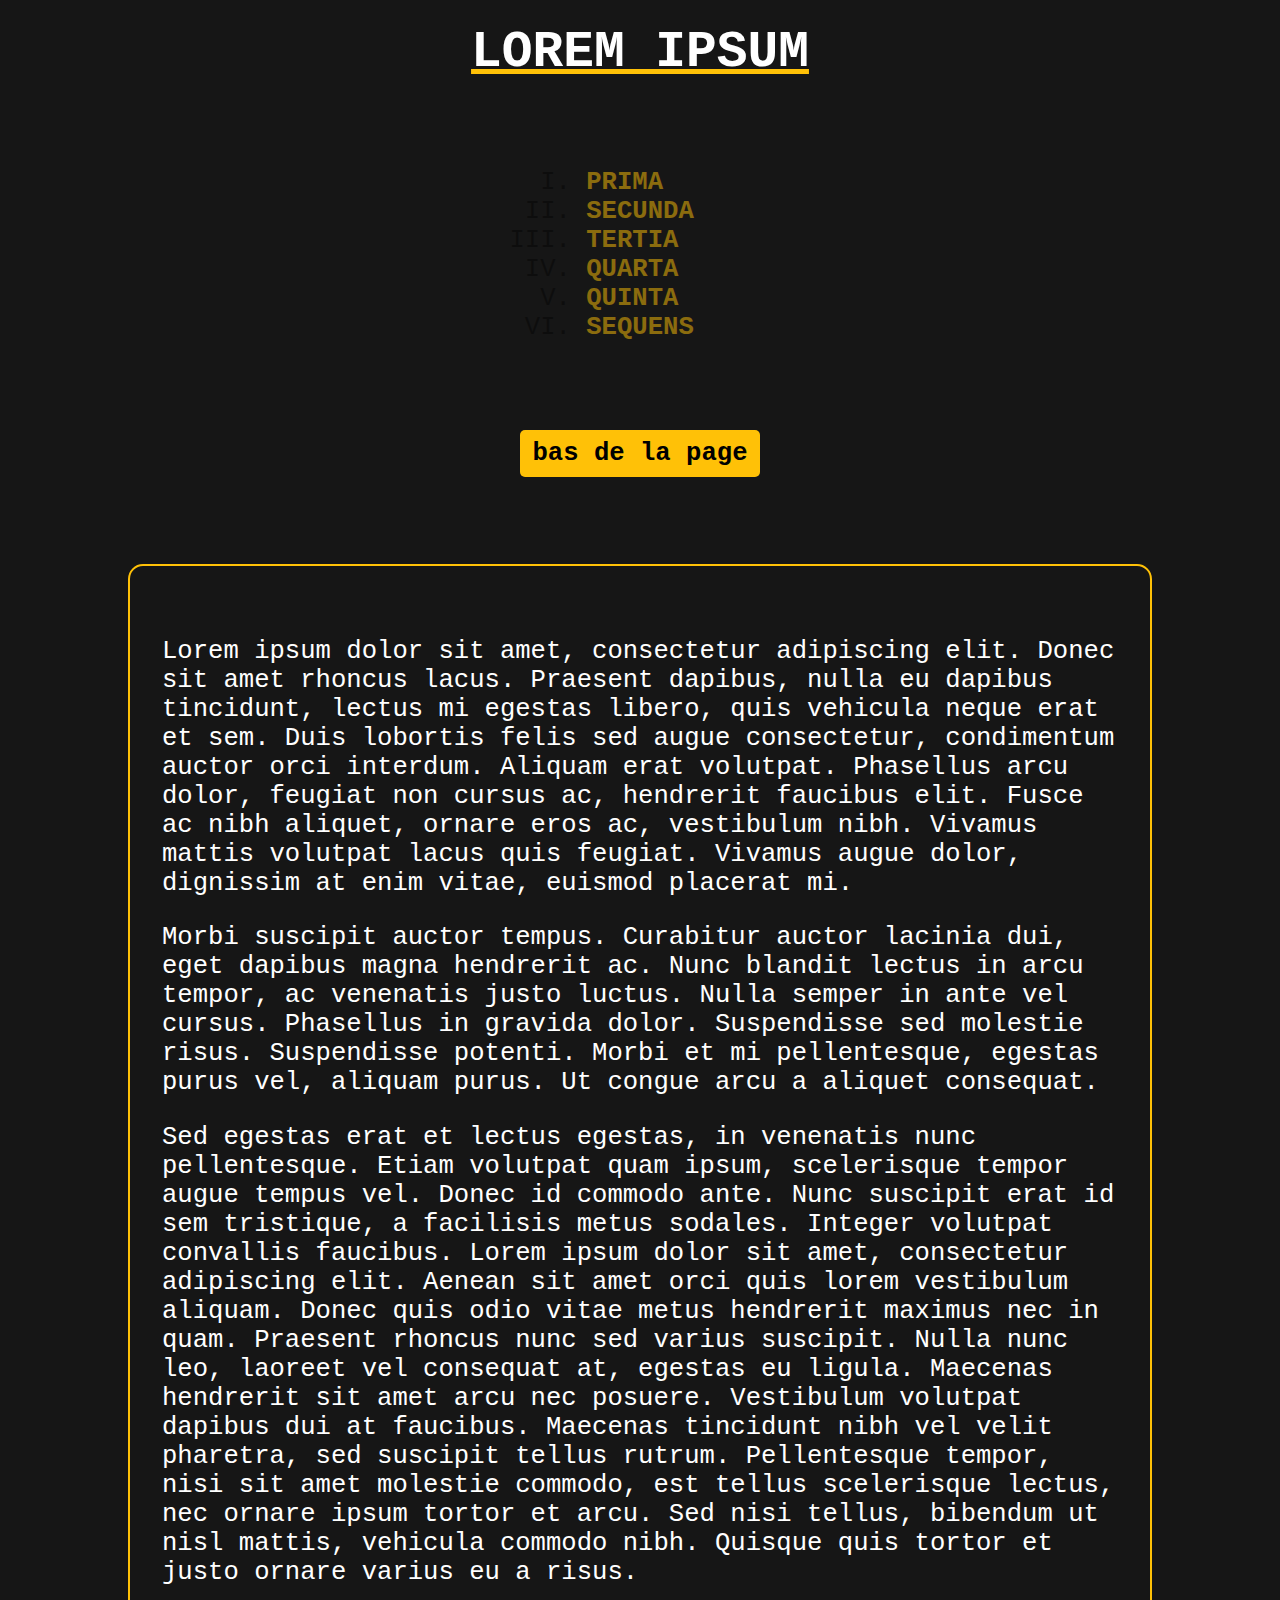
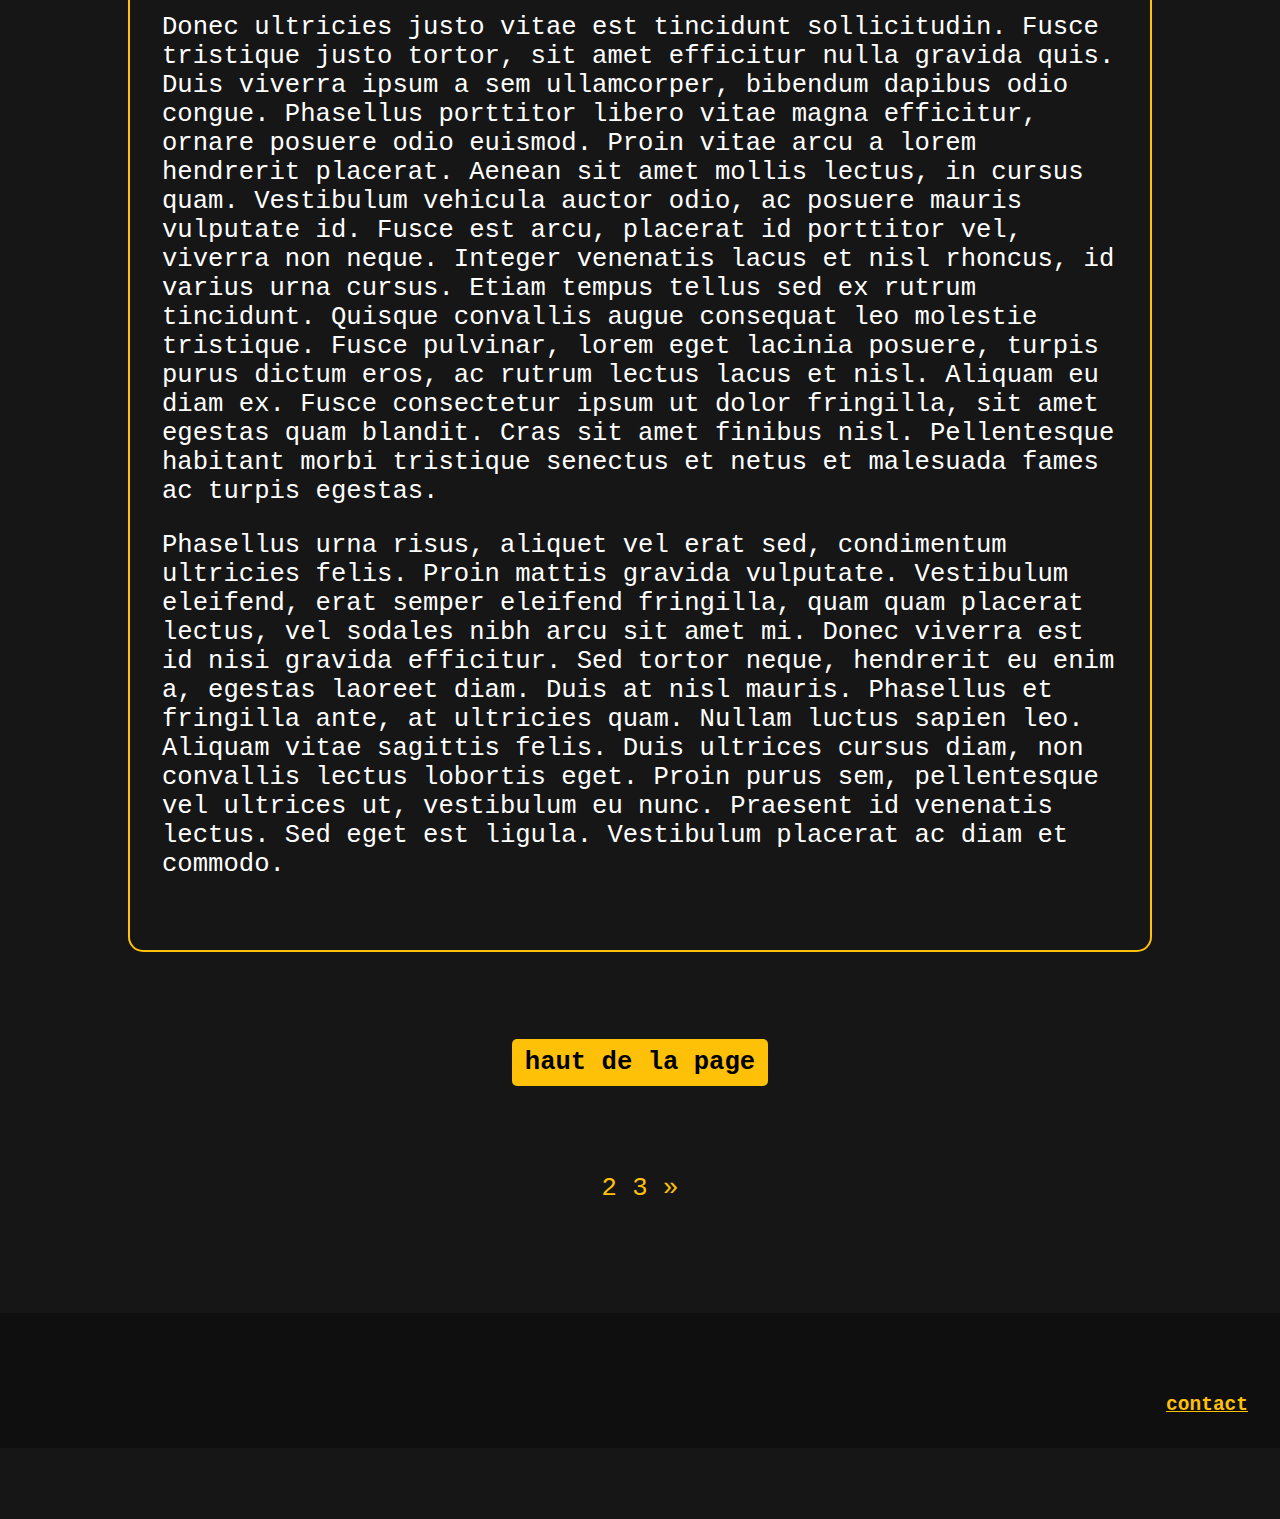
<file: index.html>
<!DOCTYPE html>
<html>
  <head>
    <meta charset="UTF-8" />
    <link rel="stylesheet" href="style.css" />
    <title>aurel</title>
  </head>
  <body>
    <div class="main">
      <titre>
        <h1>LOREM IPSUM</h1>
      </titre>
      <div class="Legend">
        <ol type="I">
          <li><a href="#1">PRIMA</a></li>
          <li><a href="#2">SECUNDA</a></li>
          <li><a href="#3">TERTIA</a></li>
          <li><a href="#4">QUARTA</a></li>
          <li><a href="#5">QUINTA</a></li>
          <li><a href="page2.html#1" target="_blank">SEQUENS</a></li>
        </ol>
      </div>
      <a href="#bottom">
        <div class="scroll-btn">bas de la page</div>
      </a>
      <div class="Paragraph">
        <p id="1">
          Lorem ipsum dolor sit amet, consectetur adipiscing elit. Donec sit
          amet rhoncus lacus. Praesent dapibus, nulla eu dapibus tincidunt,
          lectus mi egestas libero, quis vehicula neque erat et sem. Duis
          lobortis felis sed augue consectetur, condimentum auctor orci
          interdum. Aliquam erat volutpat. Phasellus arcu dolor, feugiat non
          cursus ac, hendrerit faucibus elit. Fusce ac nibh aliquet, ornare eros
          ac, vestibulum nibh. Vivamus mattis volutpat lacus quis feugiat.
          Vivamus augue dolor, dignissim at enim vitae, euismod placerat mi.
        </p>
        <p id="2">
          Morbi suscipit auctor tempus. Curabitur auctor lacinia dui, eget
          dapibus magna hendrerit ac. Nunc blandit lectus in arcu tempor, ac
          venenatis justo luctus. Nulla semper in ante vel cursus. Phasellus in
          gravida dolor. Suspendisse sed molestie risus. Suspendisse potenti.
          Morbi et mi pellentesque, egestas purus vel, aliquam purus. Ut congue
          arcu a aliquet consequat.
        </p>
        <p id="3">
          Sed egestas erat et lectus egestas, in venenatis nunc pellentesque.
          Etiam volutpat quam ipsum, scelerisque tempor augue tempus vel. Donec
          id commodo ante. Nunc suscipit erat id sem tristique, a facilisis
          metus sodales. Integer volutpat convallis faucibus. Lorem ipsum dolor
          sit amet, consectetur adipiscing elit. Aenean sit amet orci quis lorem
          vestibulum aliquam. Donec quis odio vitae metus hendrerit maximus nec
          in quam. Praesent rhoncus nunc sed varius suscipit. Nulla nunc leo,
          laoreet vel consequat at, egestas eu ligula. Maecenas hendrerit sit
          amet arcu nec posuere. Vestibulum volutpat dapibus dui at faucibus.
          Maecenas tincidunt nibh vel velit pharetra, sed suscipit tellus
          rutrum. Pellentesque tempor, nisi sit amet molestie commodo, est
          tellus scelerisque lectus, nec ornare ipsum tortor et arcu. Sed nisi
          tellus, bibendum ut nisl mattis, vehicula commodo nibh. Quisque quis
          tortor et justo ornare varius eu a risus.
        </p>
        <p id="4">
          Donec ultricies justo vitae est tincidunt sollicitudin. Fusce
          tristique justo tortor, sit amet efficitur nulla gravida quis. Duis
          viverra ipsum a sem ullamcorper, bibendum dapibus odio congue.
          Phasellus porttitor libero vitae magna efficitur, ornare posuere odio
          euismod. Proin vitae arcu a lorem hendrerit placerat. Aenean sit amet
          mollis lectus, in cursus quam. Vestibulum vehicula auctor odio, ac
          posuere mauris vulputate id. Fusce est arcu, placerat id porttitor
          vel, viverra non neque. Integer venenatis lacus et nisl rhoncus, id
          varius urna cursus. Etiam tempus tellus sed ex rutrum tincidunt.
          Quisque convallis augue consequat leo molestie tristique. Fusce
          pulvinar, lorem eget lacinia posuere, turpis purus dictum eros, ac
          rutrum lectus lacus et nisl. Aliquam eu diam ex. Fusce consectetur
          ipsum ut dolor fringilla, sit amet egestas quam blandit. Cras sit amet
          finibus nisl. Pellentesque habitant morbi tristique senectus et netus
          et malesuada fames ac turpis egestas.
        </p>
        <p id="5">
          Phasellus urna risus, aliquet vel erat sed, condimentum ultricies
          felis. Proin mattis gravida vulputate. Vestibulum eleifend, erat
          semper eleifend fringilla, quam quam placerat lectus, vel sodales nibh
          arcu sit amet mi. Donec viverra est id nisi gravida efficitur. Sed
          tortor neque, hendrerit eu enim a, egestas laoreet diam. Duis at nisl
          mauris. Phasellus et fringilla ante, at ultricies quam. Nullam luctus
          sapien leo. Aliquam vitae sagittis felis. Duis ultrices cursus diam,
          non convallis lectus lobortis eget. Proin purus sem, pellentesque vel
          ultrices ut, vestibulum eu nunc. Praesent id venenatis lectus. Sed
          eget est ligula. Vestibulum placerat ac diam et commodo.
        </p>
      </div>
      <a href="#">
        <div class="scroll-btn">haut de la page</div>
      </a>
      <div class="pages">
        <a href="page2.html">2</a>
        <a href="page/page3.html">3</a>
        <a href="page2.html">»</a>
      </div>
      <div id="bottom"></div>
    </div>
    <footer>
      <div class="help-nav">
        <a href="page/contact.html">contact</a>
      </div>
    </footer>
  </body>
</html>
</file>
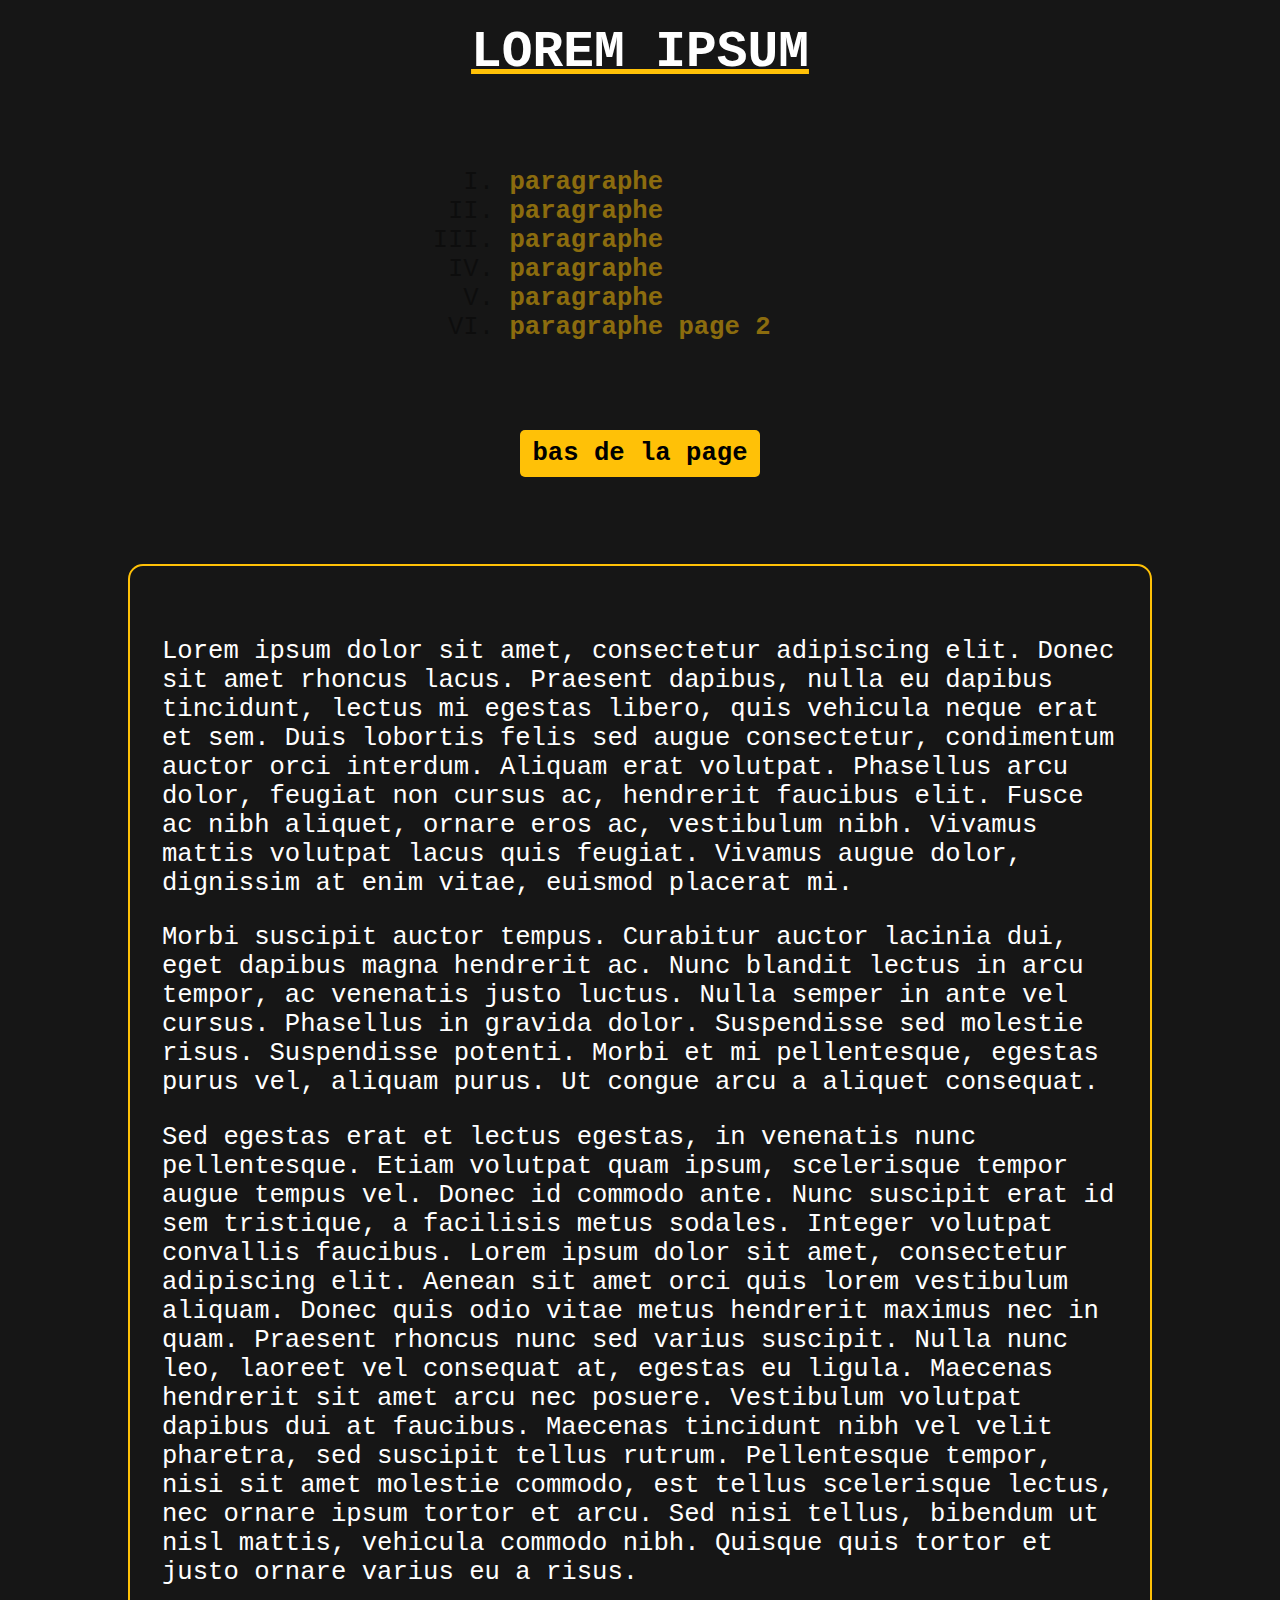
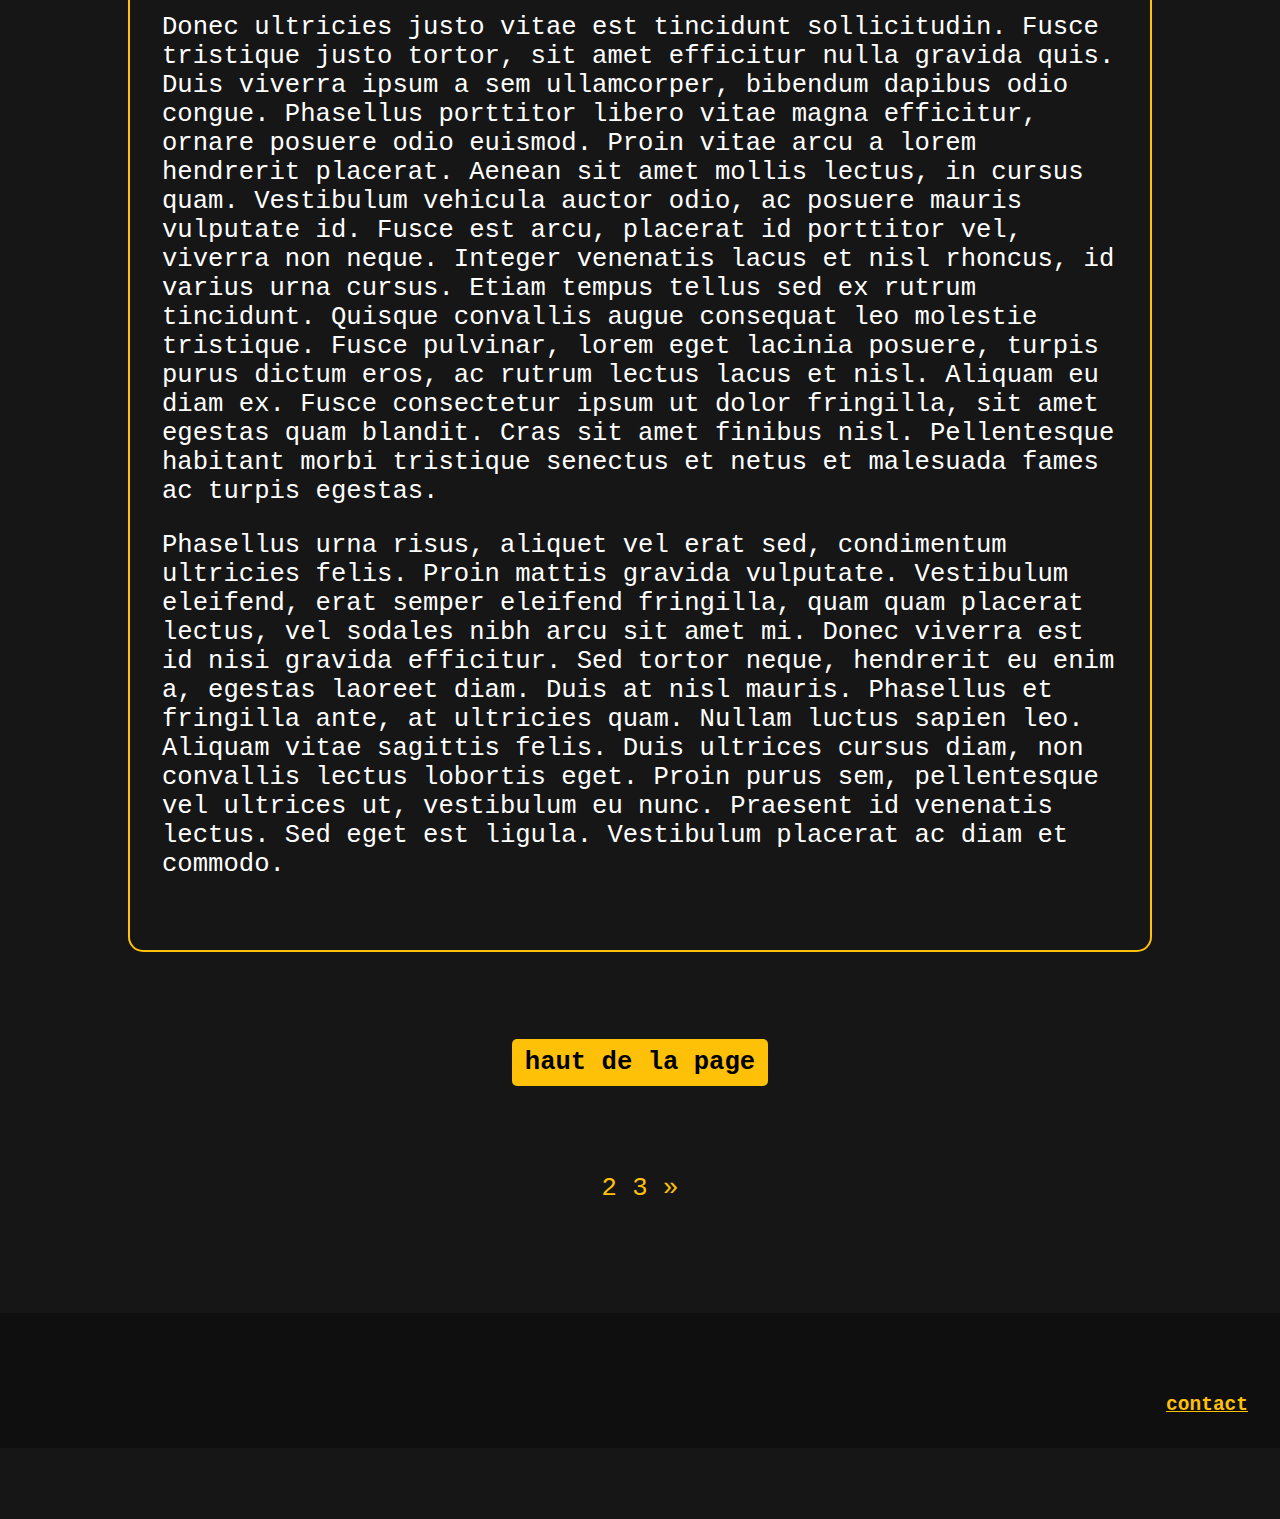
<file: main.html>
<!DOCTYPE html>
<html>
  <head>
    <meta charset="UTF-8" />
    <link rel="stylesheet" href="style.css" />
    <title>aurel</title>
  </head>
  <body>
    <div class="main">
      <titre>
        <h1>LOREM IPSUM</h1>
      </titre>
      <div class="Legend">
        <ol type="I">
          <li><a href="#1">paragraphe</a></li>
          <li><a href="#2">paragraphe</a></li>
          <li><a href="#3">paragraphe</a></li>
          <li><a href="#4">paragraphe</a></li>
          <li><a href="#5">paragraphe</a></li>
          <li><a href="page2.html#1" target="_blank">paragraphe page 2</a></li>
        </ol>
      </div>
      <a href="#bottom">
        <div class="scroll-btn">bas de la page</div>
      </a>
      <div class="Paragraph">
        <p id="1">
          Lorem ipsum dolor sit amet, consectetur adipiscing elit. Donec sit amet rhoncus lacus.
          Praesent dapibus, nulla eu dapibus tincidunt, lectus mi egestas libero, quis vehicula
          neque erat et sem. Duis lobortis felis sed augue consectetur, condimentum auctor orci
          interdum. Aliquam erat volutpat. Phasellus arcu dolor, feugiat non cursus ac, hendrerit
          faucibus elit. Fusce ac nibh aliquet, ornare eros ac, vestibulum nibh. Vivamus mattis
          volutpat lacus quis feugiat. Vivamus augue dolor, dignissim at enim vitae, euismod
          placerat mi.
        </p>
        <p id="2">
          Morbi suscipit auctor tempus. Curabitur auctor lacinia dui, eget dapibus magna hendrerit
          ac. Nunc blandit lectus in arcu tempor, ac venenatis justo luctus. Nulla semper in ante
          vel cursus. Phasellus in gravida dolor. Suspendisse sed molestie risus. Suspendisse
          potenti. Morbi et mi pellentesque, egestas purus vel, aliquam purus. Ut congue arcu a
          aliquet consequat.
        </p>
        <p id="3">
          Sed egestas erat et lectus egestas, in venenatis nunc pellentesque. Etiam volutpat quam
          ipsum, scelerisque tempor augue tempus vel. Donec id commodo ante. Nunc suscipit erat id
          sem tristique, a facilisis metus sodales. Integer volutpat convallis faucibus. Lorem ipsum
          dolor sit amet, consectetur adipiscing elit. Aenean sit amet orci quis lorem vestibulum
          aliquam. Donec quis odio vitae metus hendrerit maximus nec in quam. Praesent rhoncus nunc
          sed varius suscipit. Nulla nunc leo, laoreet vel consequat at, egestas eu ligula. Maecenas
          hendrerit sit amet arcu nec posuere. Vestibulum volutpat dapibus dui at faucibus. Maecenas
          tincidunt nibh vel velit pharetra, sed suscipit tellus rutrum. Pellentesque tempor, nisi
          sit amet molestie commodo, est tellus scelerisque lectus, nec ornare ipsum tortor et arcu.
          Sed nisi tellus, bibendum ut nisl mattis, vehicula commodo nibh. Quisque quis tortor et
          justo ornare varius eu a risus.
        </p>
        <p id="4">
          Donec ultricies justo vitae est tincidunt sollicitudin. Fusce tristique justo tortor, sit
          amet efficitur nulla gravida quis. Duis viverra ipsum a sem ullamcorper, bibendum dapibus
          odio congue. Phasellus porttitor libero vitae magna efficitur, ornare posuere odio
          euismod. Proin vitae arcu a lorem hendrerit placerat. Aenean sit amet mollis lectus, in
          cursus quam. Vestibulum vehicula auctor odio, ac posuere mauris vulputate id. Fusce est
          arcu, placerat id porttitor vel, viverra non neque. Integer venenatis lacus et nisl
          rhoncus, id varius urna cursus. Etiam tempus tellus sed ex rutrum tincidunt. Quisque
          convallis augue consequat leo molestie tristique. Fusce pulvinar, lorem eget lacinia
          posuere, turpis purus dictum eros, ac rutrum lectus lacus et nisl. Aliquam eu diam ex.
          Fusce consectetur ipsum ut dolor fringilla, sit amet egestas quam blandit. Cras sit amet
          finibus nisl. Pellentesque habitant morbi tristique senectus et netus et malesuada fames
          ac turpis egestas.
        </p>
        <p id="5">
          Phasellus urna risus, aliquet vel erat sed, condimentum ultricies felis. Proin mattis
          gravida vulputate. Vestibulum eleifend, erat semper eleifend fringilla, quam quam placerat
          lectus, vel sodales nibh arcu sit amet mi. Donec viverra est id nisi gravida efficitur.
          Sed tortor neque, hendrerit eu enim a, egestas laoreet diam. Duis at nisl mauris.
          Phasellus et fringilla ante, at ultricies quam. Nullam luctus sapien leo. Aliquam vitae
          sagittis felis. Duis ultrices cursus diam, non convallis lectus lobortis eget. Proin purus
          sem, pellentesque vel ultrices ut, vestibulum eu nunc. Praesent id venenatis lectus. Sed
          eget est ligula. Vestibulum placerat ac diam et commodo.
        </p>
      </div>
      <a href="#">
        <div class="scroll-btn">haut de la page</div>
      </a>
      <div class="pages">
        <a href="page2.html">2</a>
        <a href="page/page3.html">3</a>
        <a href="page2.html">»</a>
      </div>
      <div id="bottom"></div>
    </div>
    <footer>
      <div class="help-nav">
        <a href="page/contact.html">contact</a>
      </div>
    </footer>
  </body>
</html>
</file>
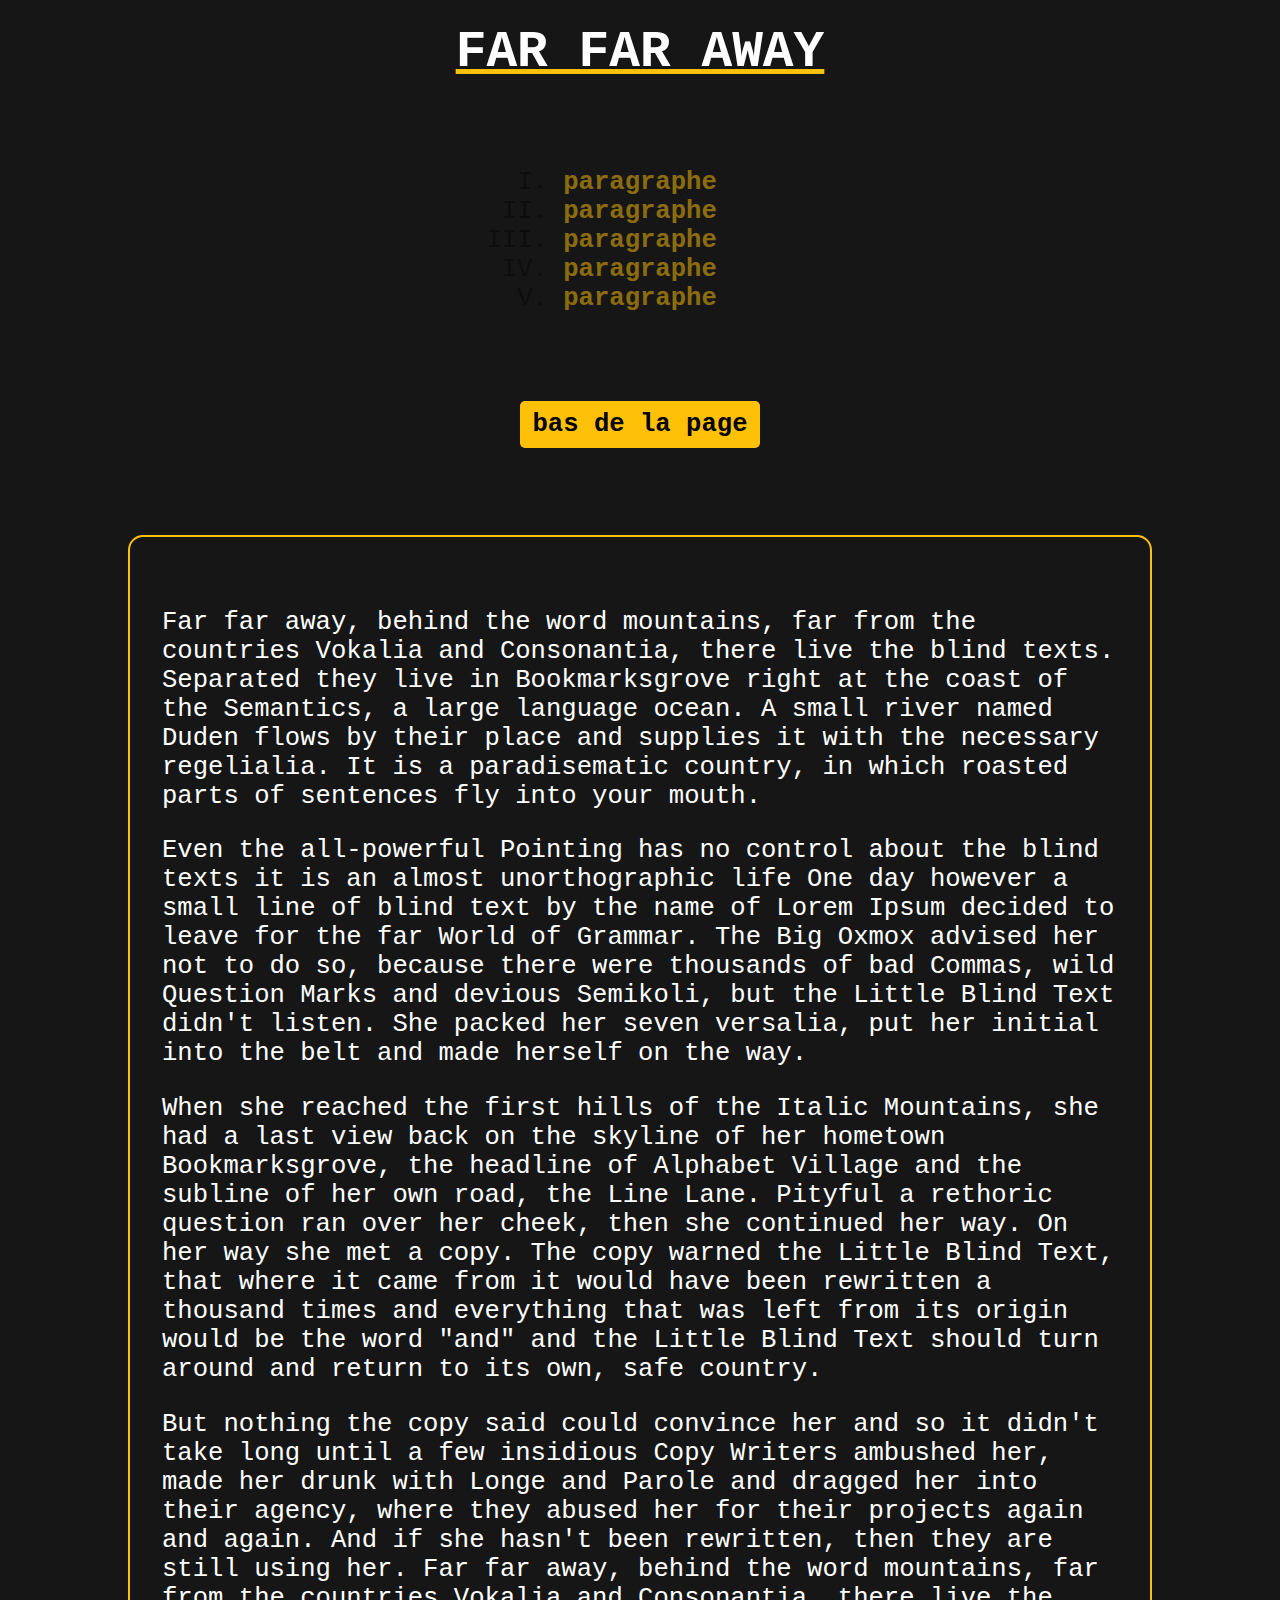
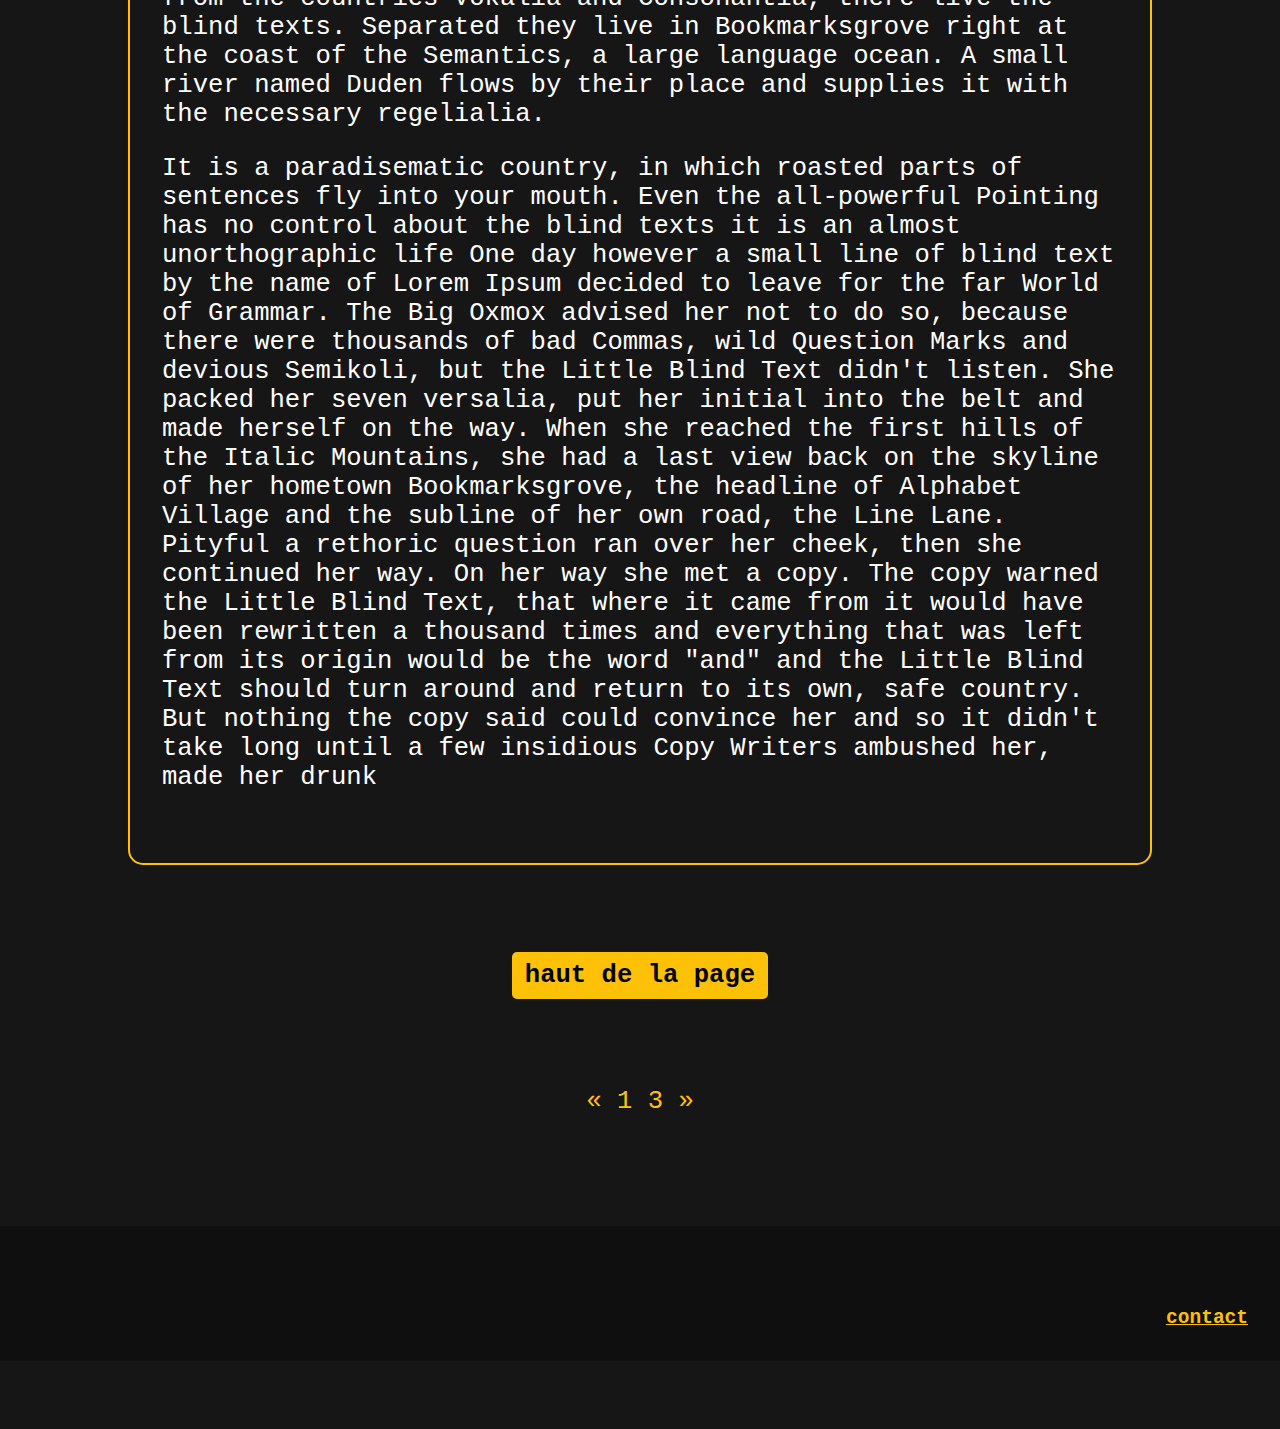
<file: page2.html>
<!DOCTYPE html>
<html>
  <head>
    <meta charset="UTF-8" />
    <title>page 2</title>
    <link rel="stylesheet" href="style.css" />
  </head>
  <body>
    <div class="main">
      <titre>
        <h1>FAR FAR AWAY</h1>
      </titre>
      <div class="Legend">
        <ol type="I">
          <li><a href="#1">paragraphe</a></li>
          <li><a href="#2">paragraphe</a></li>
          <li><a href="#3">paragraphe</a></li>
          <li><a href="#4">paragraphe</a></li>
          <li><a href="#5">paragraphe</a></li>
        </ol>
      </div>
      <a href="#bottom">
        <div class="scroll-btn">bas de la page</div>
      </a>
      <div class="Paragraph">
        <p id="1">
          Far far away, behind the word mountains, far from the countries Vokalia and Consonantia,
          there live the blind texts. Separated they live in Bookmarksgrove right at the coast of
          the Semantics, a large language ocean. A small river named Duden flows by their place and
          supplies it with the necessary regelialia. It is a paradisematic country, in which roasted
          parts of sentences fly into your mouth.
        </p>
        <p id="2">
          Even the all-powerful Pointing has no control about the blind texts it is an almost
          unorthographic life One day however a small line of blind text by the name of Lorem Ipsum
          decided to leave for the far World of Grammar. The Big Oxmox advised her not to do so,
          because there were thousands of bad Commas, wild Question Marks and devious Semikoli, but
          the Little Blind Text didn't listen. She packed her seven versalia, put her initial into
          the belt and made herself on the way.
        </p>
        <p id="3">
          When she reached the first hills of the Italic Mountains, she had a last view back on the
          skyline of her hometown Bookmarksgrove, the headline of Alphabet Village and the subline
          of her own road, the Line Lane. Pityful a rethoric question ran over her cheek, then she
          continued her way. On her way she met a copy. The copy warned the Little Blind Text, that
          where it came from it would have been rewritten a thousand times and everything that was
          left from its origin would be the word "and" and the Little Blind Text should turn around
          and return to its own, safe country.
        </p>
        <p id="4">
          But nothing the copy said could convince her and so it didn't take long until a few
          insidious Copy Writers ambushed her, made her drunk with Longe and Parole and dragged her
          into their agency, where they abused her for their projects again and again. And if she
          hasn't been rewritten, then they are still using her. Far far away, behind the word
          mountains, far from the countries Vokalia and Consonantia, there live the blind texts.
          Separated they live in Bookmarksgrove right at the coast of the Semantics, a large
          language ocean. A small river named Duden flows by their place and supplies it with the
          necessary regelialia.
        </p>
        <p id="5">
          It is a paradisematic country, in which roasted parts of sentences fly into your mouth.
          Even the all-powerful Pointing has no control about the blind texts it is an almost
          unorthographic life One day however a small line of blind text by the name of Lorem Ipsum
          decided to leave for the far World of Grammar. The Big Oxmox advised her not to do so,
          because there were thousands of bad Commas, wild Question Marks and devious Semikoli, but
          the Little Blind Text didn't listen. She packed her seven versalia, put her initial into
          the belt and made herself on the way. When she reached the first hills of the Italic
          Mountains, she had a last view back on the skyline of her hometown Bookmarksgrove, the
          headline of Alphabet Village and the subline of her own road, the Line Lane. Pityful a
          rethoric question ran over her cheek, then she continued her way. On her way she met a
          copy. The copy warned the Little Blind Text, that where it came from it would have been
          rewritten a thousand times and everything that was left from its origin would be the word
          "and" and the Little Blind Text should turn around and return to its own, safe country.
          But nothing the copy said could convince her and so it didn't take long until a few
          insidious Copy Writers ambushed her, made her drunk
        </p>
      </div>
      <a href="#">
        <div class="scroll-btn">haut de la page</div>
      </a>
      <div class="pages">
        <a href="main.html">«</a>
        <a href="main.html">1</a>
        <a href="page/page3.html">3</a>
        <a href="page/page3.html">»</a>
      </div>
      <div id="bottom"></div>
    </div>
    <footer>
      <div class="help-nav">
        <a href="page/contact.html">contact</a>
      </div>
    </footer>
  </body>
</html>
</file>
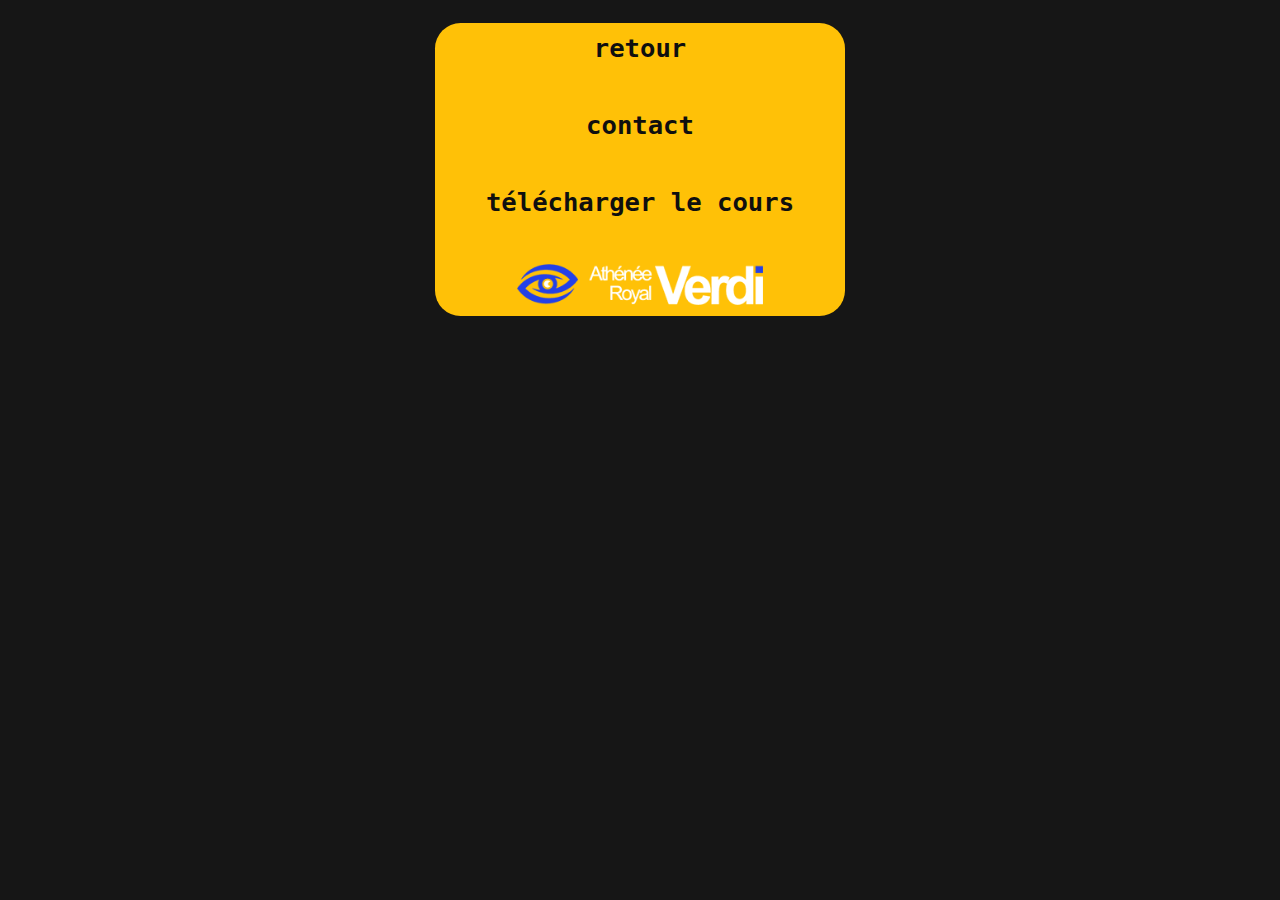
<file: page/contact.html>
<!DOCTYPE html>
<html>
  <head>
    <meta charset="UTF-8" />
    <title>contact</title>
    <link rel="stylesheet" href="../style.css" />
  </head>
  <body>
    <div class="main">
      <div class="links">
        <a href="../main.html">retour</a>
        <a href="mailto:aurelien.vincent@eleves.arverdi.be">contact</a>
        <a href="../assets/download/cours info ttr 2024 (1).pdf" download="">
          télécharger le cours
        </a>
        <img src="../assets/images/logo_arverdi.png" alt="logo verdi" title="photo" />
      </div>
    </div>
  </body>
</html>
</file>
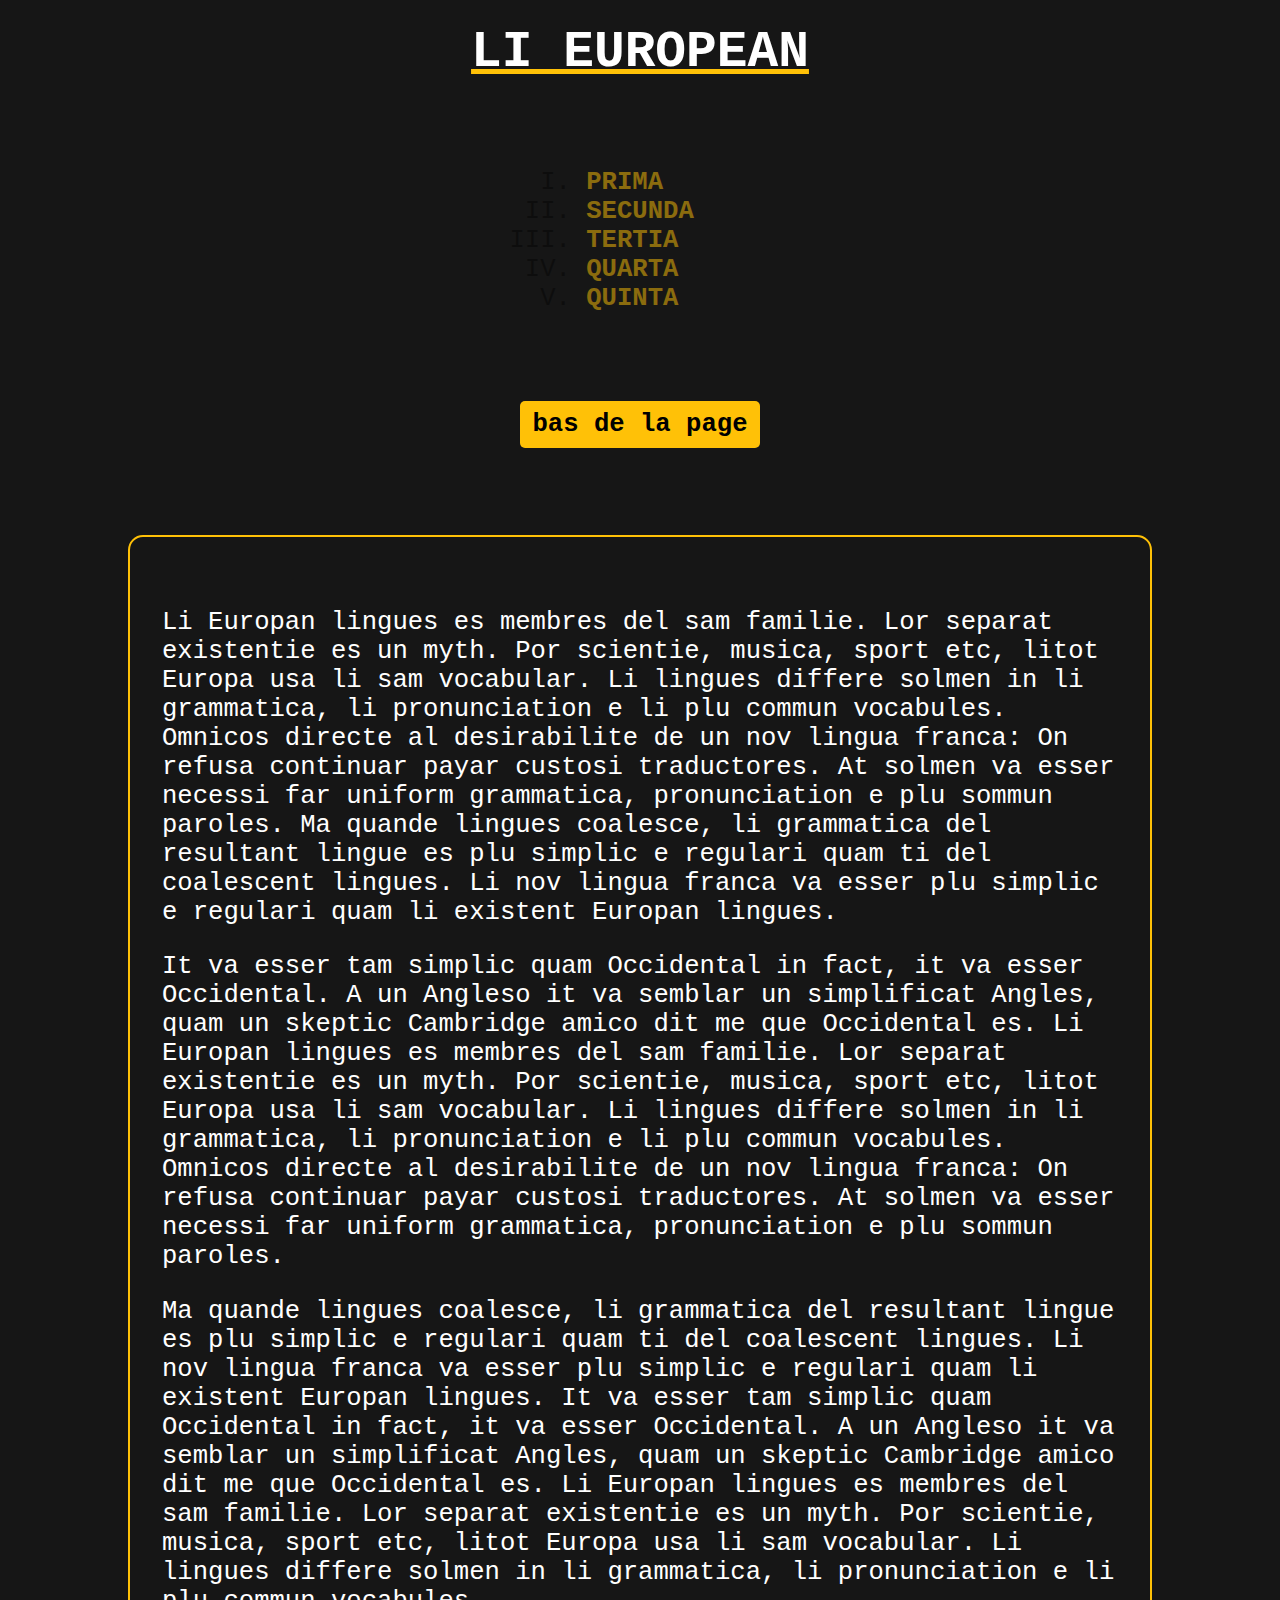
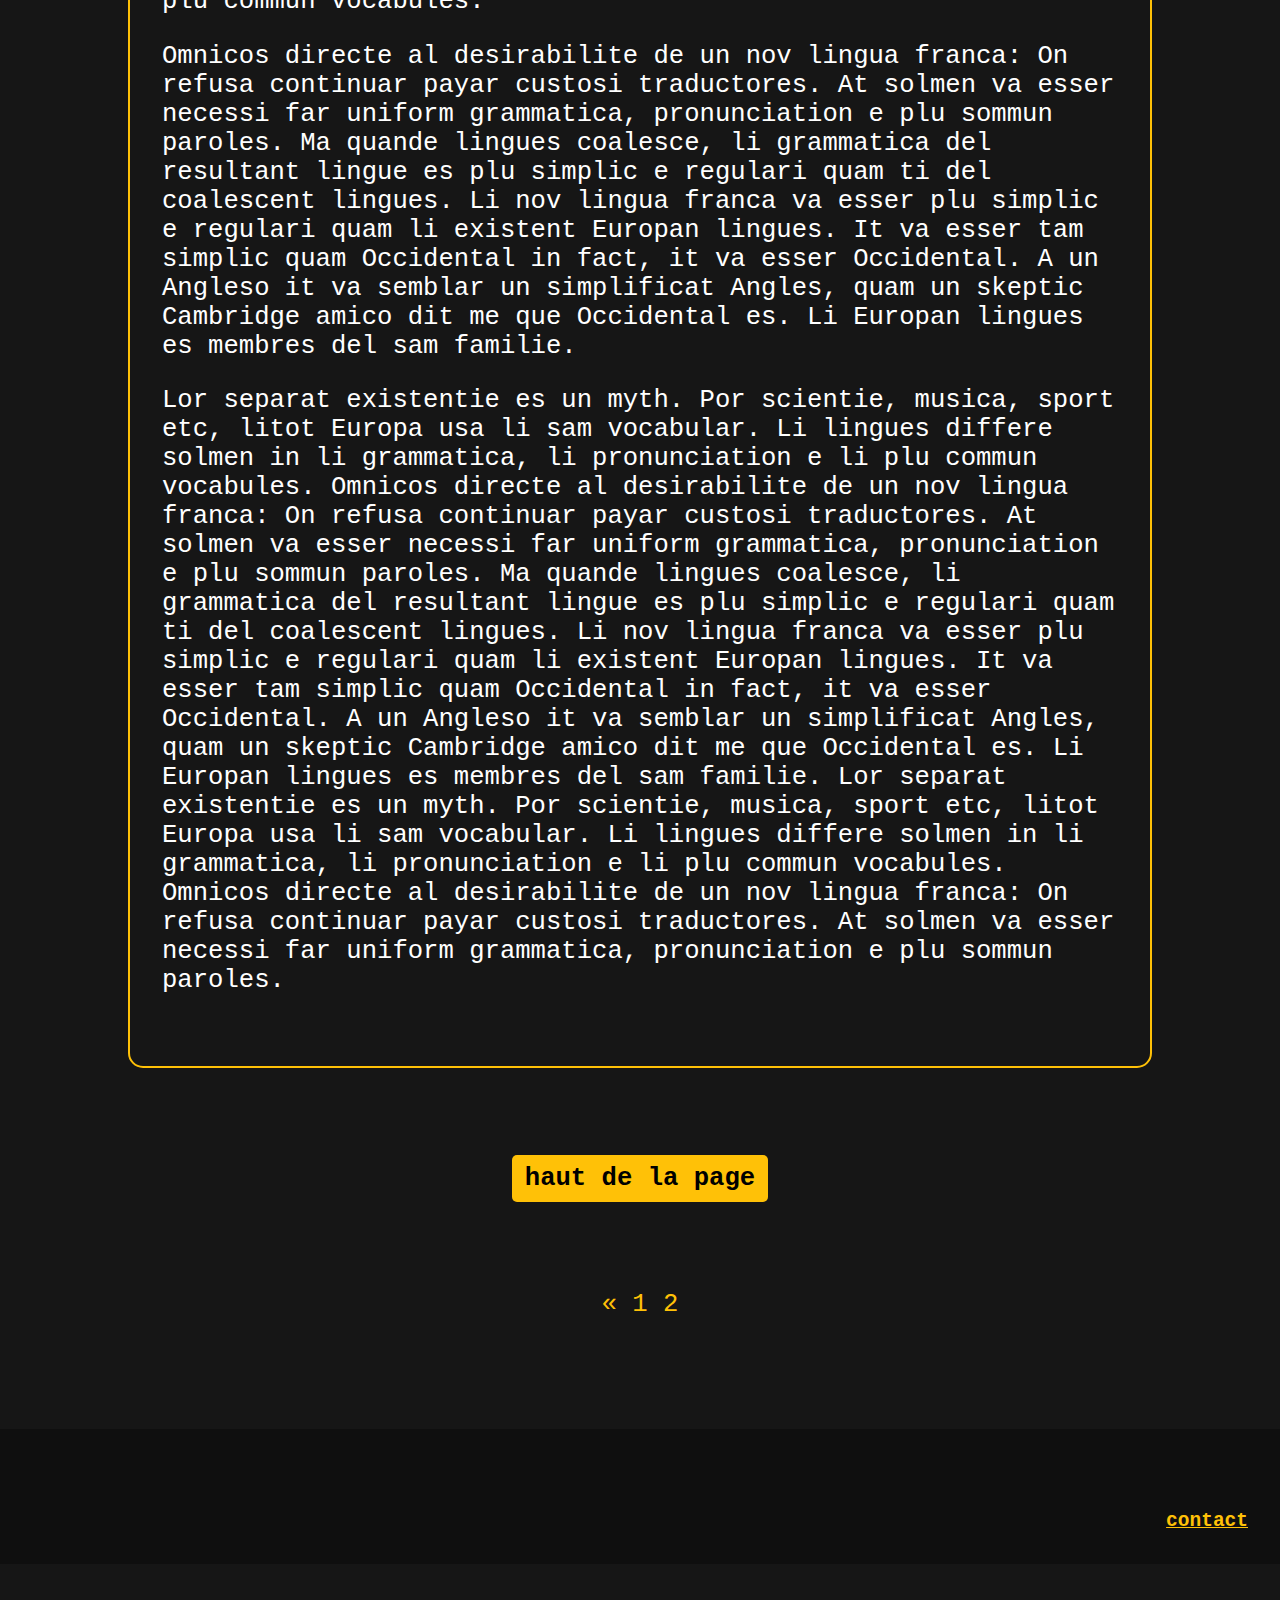
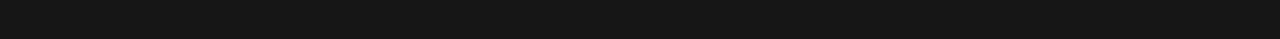
<file: page/page3.html>
<!DOCTYPE html>
<html>
  <head>
    <meta charset="UTF-8" />
    <title>page 3</title>
    <link rel="stylesheet" href="../style.css" />
  </head>
  <body>
    <div class="main">
      <titre>
        <h1>LI EUROPEAN</h1>
      </titre>
      <div class="Legend">
        <ol type="I">
          <li><a href="#1">PRIMA</a></li>
          <li><a href="#2">SECUNDA</a></li>
          <li><a href="#3">TERTIA</a></li>
          <li><a href="#4">QUARTA</a></li>
          <li><a href="#5">QUINTA</a></li>
        </ol>
      </div>
      <a href="#bottom">
        <div class="scroll-btn">bas de la page</div>
      </a>
      <div class="Paragraph">
        <p id="1">
          Li Europan lingues es membres del sam familie. Lor separat existentie
          es un myth. Por scientie, musica, sport etc, litot Europa usa li sam
          vocabular. Li lingues differe solmen in li grammatica, li
          pronunciation e li plu commun vocabules. Omnicos directe al
          desirabilite de un nov lingua franca: On refusa continuar payar
          custosi traductores. At solmen va esser necessi far uniform
          grammatica, pronunciation e plu sommun paroles. Ma quande lingues
          coalesce, li grammatica del resultant lingue es plu simplic e regulari
          quam ti del coalescent lingues. Li nov lingua franca va esser plu
          simplic e regulari quam li existent Europan lingues.
        </p>
        <p id="2">
          It va esser tam simplic quam Occidental in fact, it va esser
          Occidental. A un Angleso it va semblar un simplificat Angles, quam un
          skeptic Cambridge amico dit me que Occidental es. Li Europan lingues
          es membres del sam familie. Lor separat existentie es un myth. Por
          scientie, musica, sport etc, litot Europa usa li sam vocabular. Li
          lingues differe solmen in li grammatica, li pronunciation e li plu
          commun vocabules. Omnicos directe al desirabilite de un nov lingua
          franca: On refusa continuar payar custosi traductores. At solmen va
          esser necessi far uniform grammatica, pronunciation e plu sommun
          paroles.
        </p>
        <p id="3">
          Ma quande lingues coalesce, li grammatica del resultant lingue es plu
          simplic e regulari quam ti del coalescent lingues. Li nov lingua
          franca va esser plu simplic e regulari quam li existent Europan
          lingues. It va esser tam simplic quam Occidental in fact, it va esser
          Occidental. A un Angleso it va semblar un simplificat Angles, quam un
          skeptic Cambridge amico dit me que Occidental es. Li Europan lingues
          es membres del sam familie. Lor separat existentie es un myth. Por
          scientie, musica, sport etc, litot Europa usa li sam vocabular. Li
          lingues differe solmen in li grammatica, li pronunciation e li plu
          commun vocabules.
        </p>
        <p id="4">
          Omnicos directe al desirabilite de un nov lingua franca: On refusa
          continuar payar custosi traductores. At solmen va esser necessi far
          uniform grammatica, pronunciation e plu sommun paroles. Ma quande
          lingues coalesce, li grammatica del resultant lingue es plu simplic e
          regulari quam ti del coalescent lingues. Li nov lingua franca va esser
          plu simplic e regulari quam li existent Europan lingues. It va esser
          tam simplic quam Occidental in fact, it va esser Occidental. A un
          Angleso it va semblar un simplificat Angles, quam un skeptic Cambridge
          amico dit me que Occidental es. Li Europan lingues es membres del sam
          familie.
        </p>
        <p id="5">
          Lor separat existentie es un myth. Por scientie, musica, sport etc,
          litot Europa usa li sam vocabular. Li lingues differe solmen in li
          grammatica, li pronunciation e li plu commun vocabules. Omnicos
          directe al desirabilite de un nov lingua franca: On refusa continuar
          payar custosi traductores. At solmen va esser necessi far uniform
          grammatica, pronunciation e plu sommun paroles. Ma quande lingues
          coalesce, li grammatica del resultant lingue es plu simplic e regulari
          quam ti del coalescent lingues. Li nov lingua franca va esser plu
          simplic e regulari quam li existent Europan lingues. It va esser tam
          simplic quam Occidental in fact, it va esser Occidental. A un Angleso
          it va semblar un simplificat Angles, quam un skeptic Cambridge amico
          dit me que Occidental es. Li Europan lingues es membres del sam
          familie. Lor separat existentie es un myth. Por scientie, musica,
          sport etc, litot Europa usa li sam vocabular. Li lingues differe
          solmen in li grammatica, li pronunciation e li plu commun vocabules.
          Omnicos directe al desirabilite de un nov lingua franca: On refusa
          continuar payar custosi traductores. At solmen va esser necessi far
          uniform grammatica, pronunciation e plu sommun paroles.
        </p>
      </div>
      <a href="#">
        <div class="scroll-btn">haut de la page</div>
      </a>
      <div class="pages">
        <a href="../page2.html">«</a>
        <a href="../index.html">1</a>
        <a href="../page2.html">2</a>
      </div>
      <div id="bottom"></div>
    </div>
    <footer>
      <div class="help-nav">
        <a href="contact.html">contact</a>
      </div>
    </footer>
  </body>
</html>
</file>
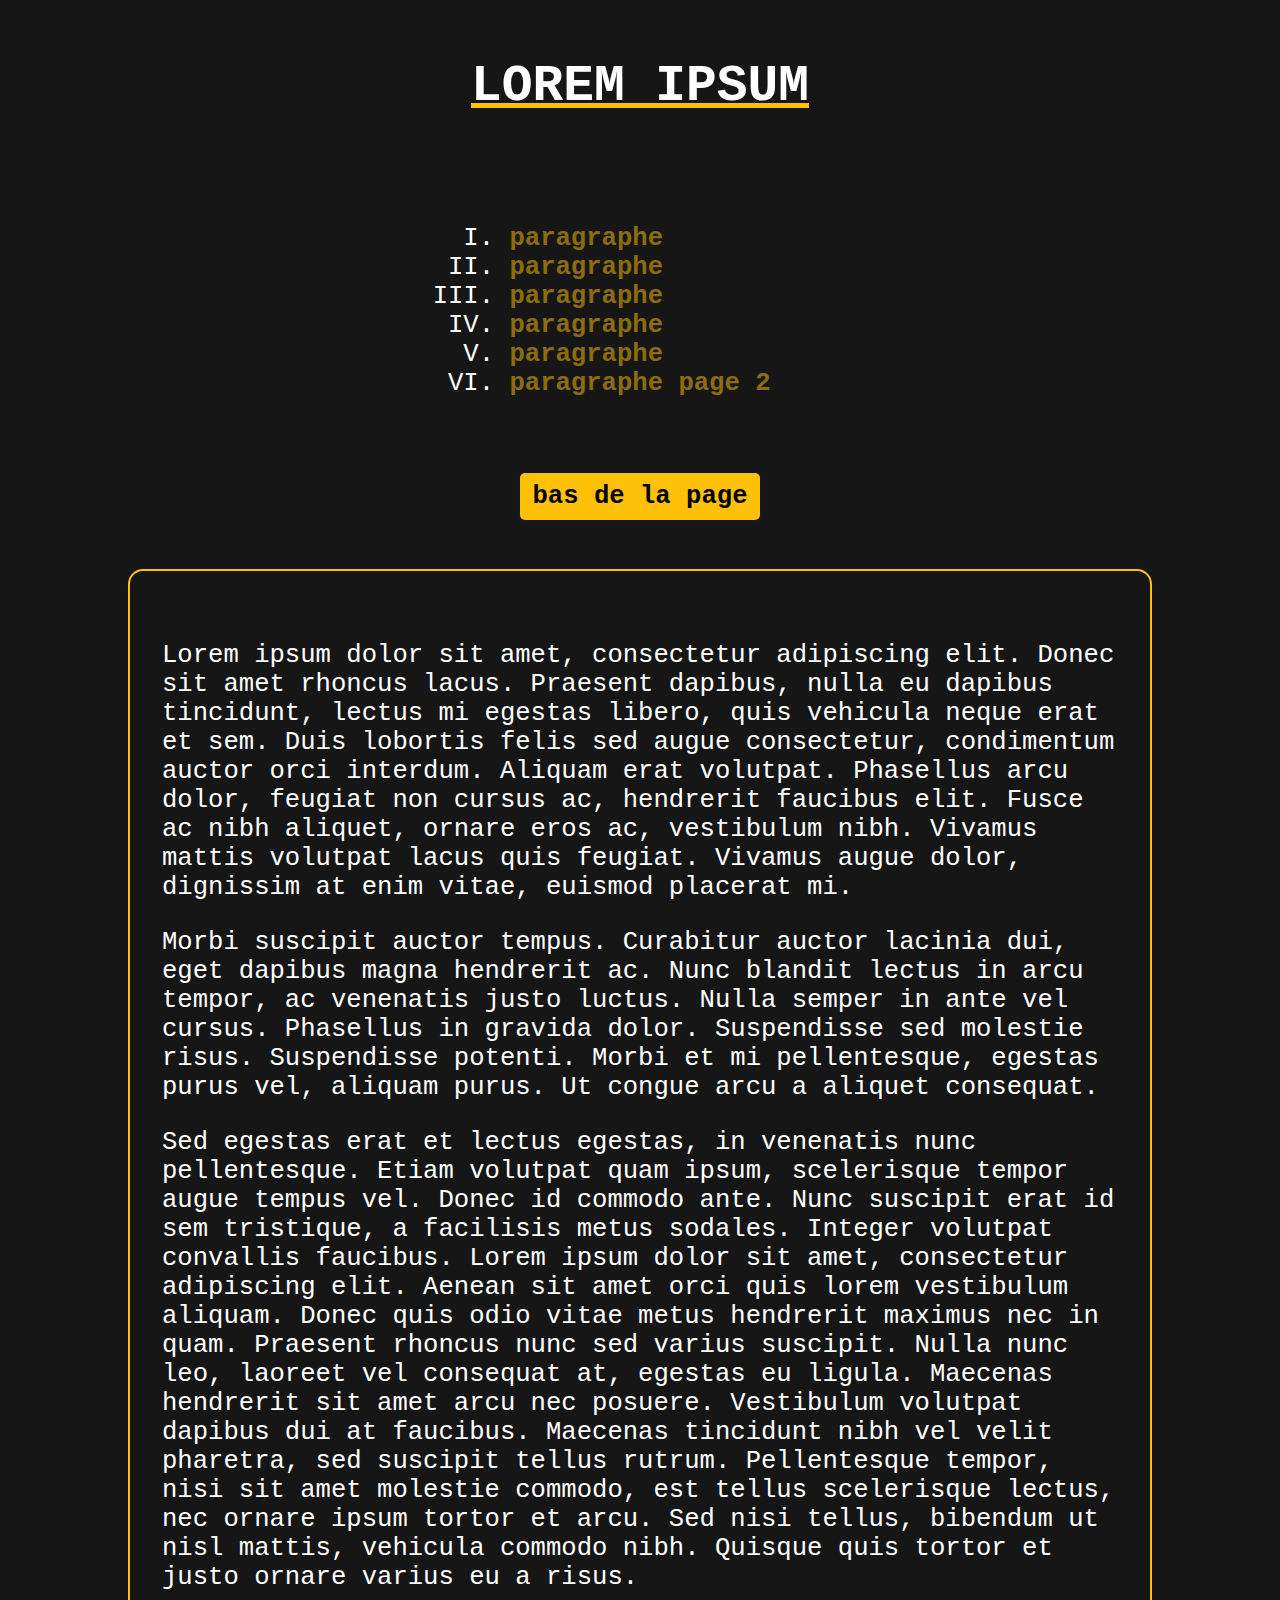
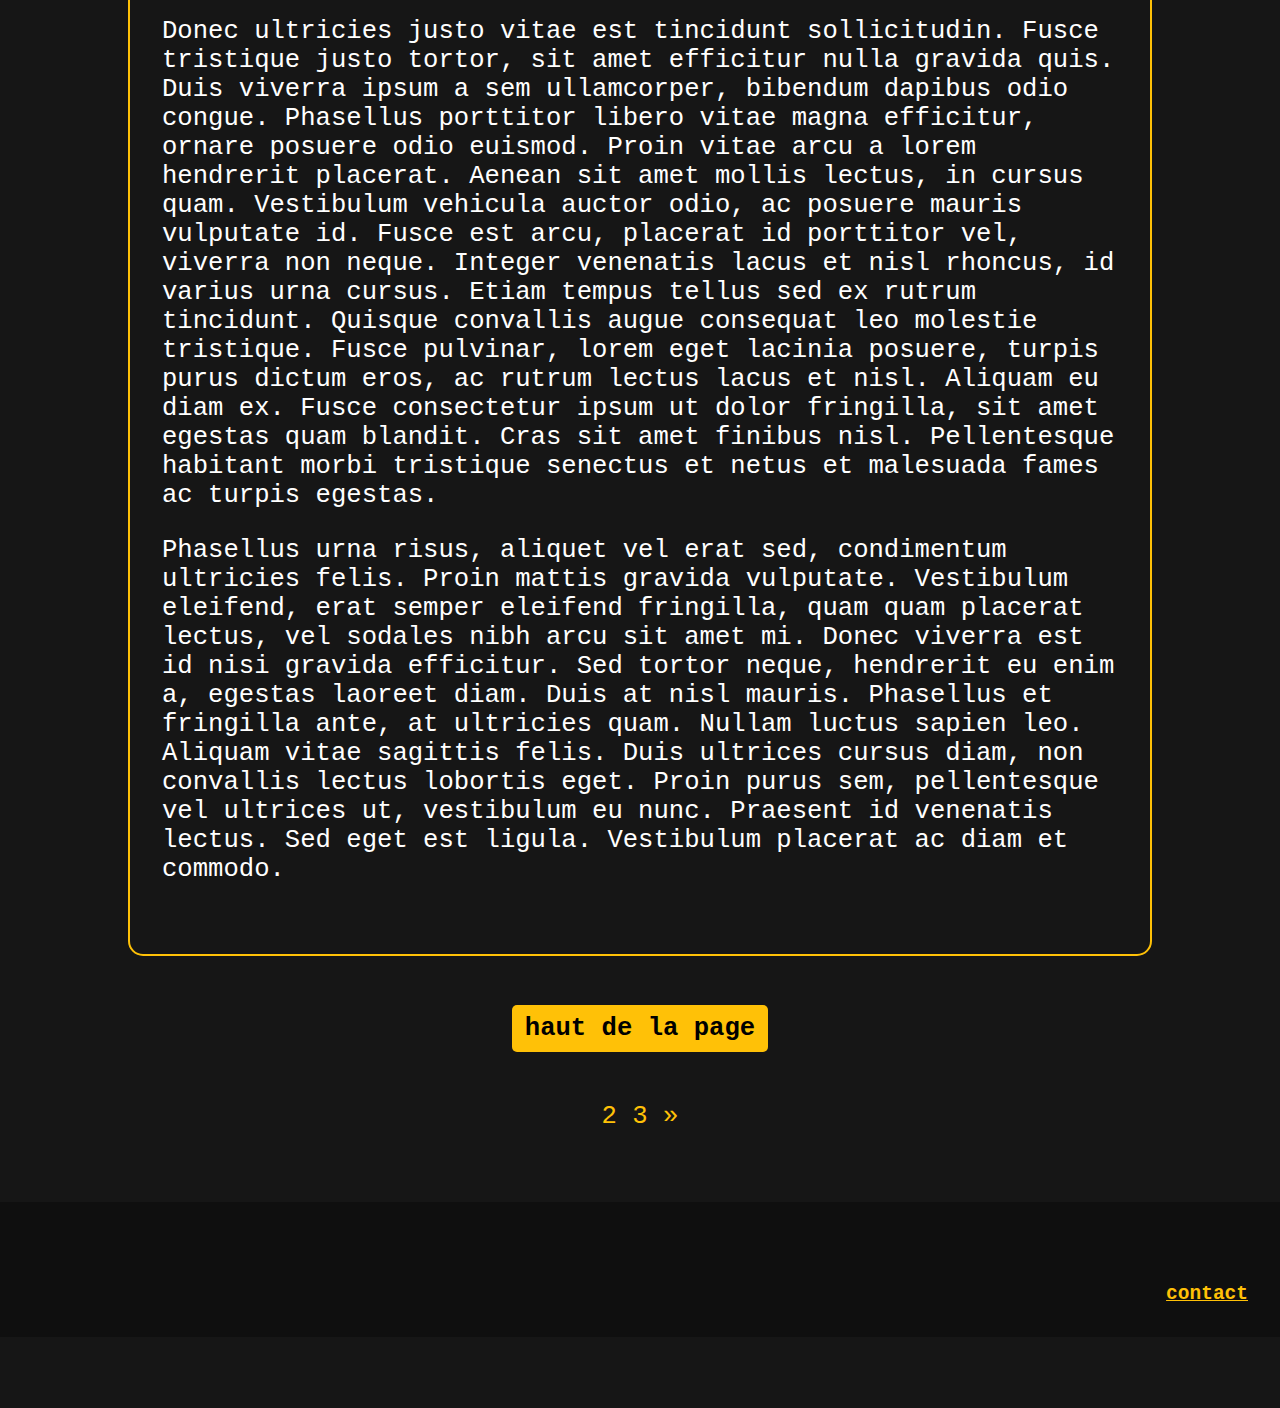
<file: vscode/main.html>
<!DOCTYPE html>
<html>
  <head>
    <meta charset="UTF-8" />
    <link rel="stylesheet" href="style.css" />
    <title>aurel</title>
  </head>
  <body>
    <div class="main">
      <titre>
        <h1>LOREM IPSUM</h1>
      </titre>
      <div class="Legend">
        <ol type="I">
          <li><a href="#1">paragraphe</a></li>
          <li><a href="#2">paragraphe</a></li>
          <li><a href="#3">paragraphe</a></li>
          <li><a href="#4">paragraphe</a></li>
          <li><a href="#5">paragraphe</a></li>
          <li><a href="page2.html#1" target="_blank">paragraphe page 2</a></li>
        </ol>
      </div>
      <a href="#bottom">
        <div class="scroll-btn">bas de la page</div>
      </a>
      <div class="Paragraph">
        <p id="1">
          Lorem ipsum dolor sit amet, consectetur adipiscing elit. Donec sit amet rhoncus lacus.
          Praesent dapibus, nulla eu dapibus tincidunt, lectus mi egestas libero, quis vehicula
          neque erat et sem. Duis lobortis felis sed augue consectetur, condimentum auctor orci
          interdum. Aliquam erat volutpat. Phasellus arcu dolor, feugiat non cursus ac, hendrerit
          faucibus elit. Fusce ac nibh aliquet, ornare eros ac, vestibulum nibh. Vivamus mattis
          volutpat lacus quis feugiat. Vivamus augue dolor, dignissim at enim vitae, euismod
          placerat mi.
        </p>
        <p id="2">
          Morbi suscipit auctor tempus. Curabitur auctor lacinia dui, eget dapibus magna hendrerit
          ac. Nunc blandit lectus in arcu tempor, ac venenatis justo luctus. Nulla semper in ante
          vel cursus. Phasellus in gravida dolor. Suspendisse sed molestie risus. Suspendisse
          potenti. Morbi et mi pellentesque, egestas purus vel, aliquam purus. Ut congue arcu a
          aliquet consequat.
        </p>
        <p id="3">
          Sed egestas erat et lectus egestas, in venenatis nunc pellentesque. Etiam volutpat quam
          ipsum, scelerisque tempor augue tempus vel. Donec id commodo ante. Nunc suscipit erat id
          sem tristique, a facilisis metus sodales. Integer volutpat convallis faucibus. Lorem ipsum
          dolor sit amet, consectetur adipiscing elit. Aenean sit amet orci quis lorem vestibulum
          aliquam. Donec quis odio vitae metus hendrerit maximus nec in quam. Praesent rhoncus nunc
          sed varius suscipit. Nulla nunc leo, laoreet vel consequat at, egestas eu ligula. Maecenas
          hendrerit sit amet arcu nec posuere. Vestibulum volutpat dapibus dui at faucibus. Maecenas
          tincidunt nibh vel velit pharetra, sed suscipit tellus rutrum. Pellentesque tempor, nisi
          sit amet molestie commodo, est tellus scelerisque lectus, nec ornare ipsum tortor et arcu.
          Sed nisi tellus, bibendum ut nisl mattis, vehicula commodo nibh. Quisque quis tortor et
          justo ornare varius eu a risus.
        </p>
        <p id="4">
          Donec ultricies justo vitae est tincidunt sollicitudin. Fusce tristique justo tortor, sit
          amet efficitur nulla gravida quis. Duis viverra ipsum a sem ullamcorper, bibendum dapibus
          odio congue. Phasellus porttitor libero vitae magna efficitur, ornare posuere odio
          euismod. Proin vitae arcu a lorem hendrerit placerat. Aenean sit amet mollis lectus, in
          cursus quam. Vestibulum vehicula auctor odio, ac posuere mauris vulputate id. Fusce est
          arcu, placerat id porttitor vel, viverra non neque. Integer venenatis lacus et nisl
          rhoncus, id varius urna cursus. Etiam tempus tellus sed ex rutrum tincidunt. Quisque
          convallis augue consequat leo molestie tristique. Fusce pulvinar, lorem eget lacinia
          posuere, turpis purus dictum eros, ac rutrum lectus lacus et nisl. Aliquam eu diam ex.
          Fusce consectetur ipsum ut dolor fringilla, sit amet egestas quam blandit. Cras sit amet
          finibus nisl. Pellentesque habitant morbi tristique senectus et netus et malesuada fames
          ac turpis egestas.
        </p>
        <p id="5">
          Phasellus urna risus, aliquet vel erat sed, condimentum ultricies felis. Proin mattis
          gravida vulputate. Vestibulum eleifend, erat semper eleifend fringilla, quam quam placerat
          lectus, vel sodales nibh arcu sit amet mi. Donec viverra est id nisi gravida efficitur.
          Sed tortor neque, hendrerit eu enim a, egestas laoreet diam. Duis at nisl mauris.
          Phasellus et fringilla ante, at ultricies quam. Nullam luctus sapien leo. Aliquam vitae
          sagittis felis. Duis ultrices cursus diam, non convallis lectus lobortis eget. Proin purus
          sem, pellentesque vel ultrices ut, vestibulum eu nunc. Praesent id venenatis lectus. Sed
          eget est ligula. Vestibulum placerat ac diam et commodo.
        </p>
      </div>
      <a href="#">
        <div class="scroll-btn">haut de la page</div>
      </a>
      <div class="pages">
        <a href="page2.html">2</a>
        <a href="page/page3.html">3</a>
        <a href="page2.html">»</a>
      </div>
      <div id="bottom"></div>
    </div>
    <footer>
      <div class="help-nav">
        <a href="page/contact.html">contact</a>
      </div>
    </footer>
  </body>
</html>
</file>
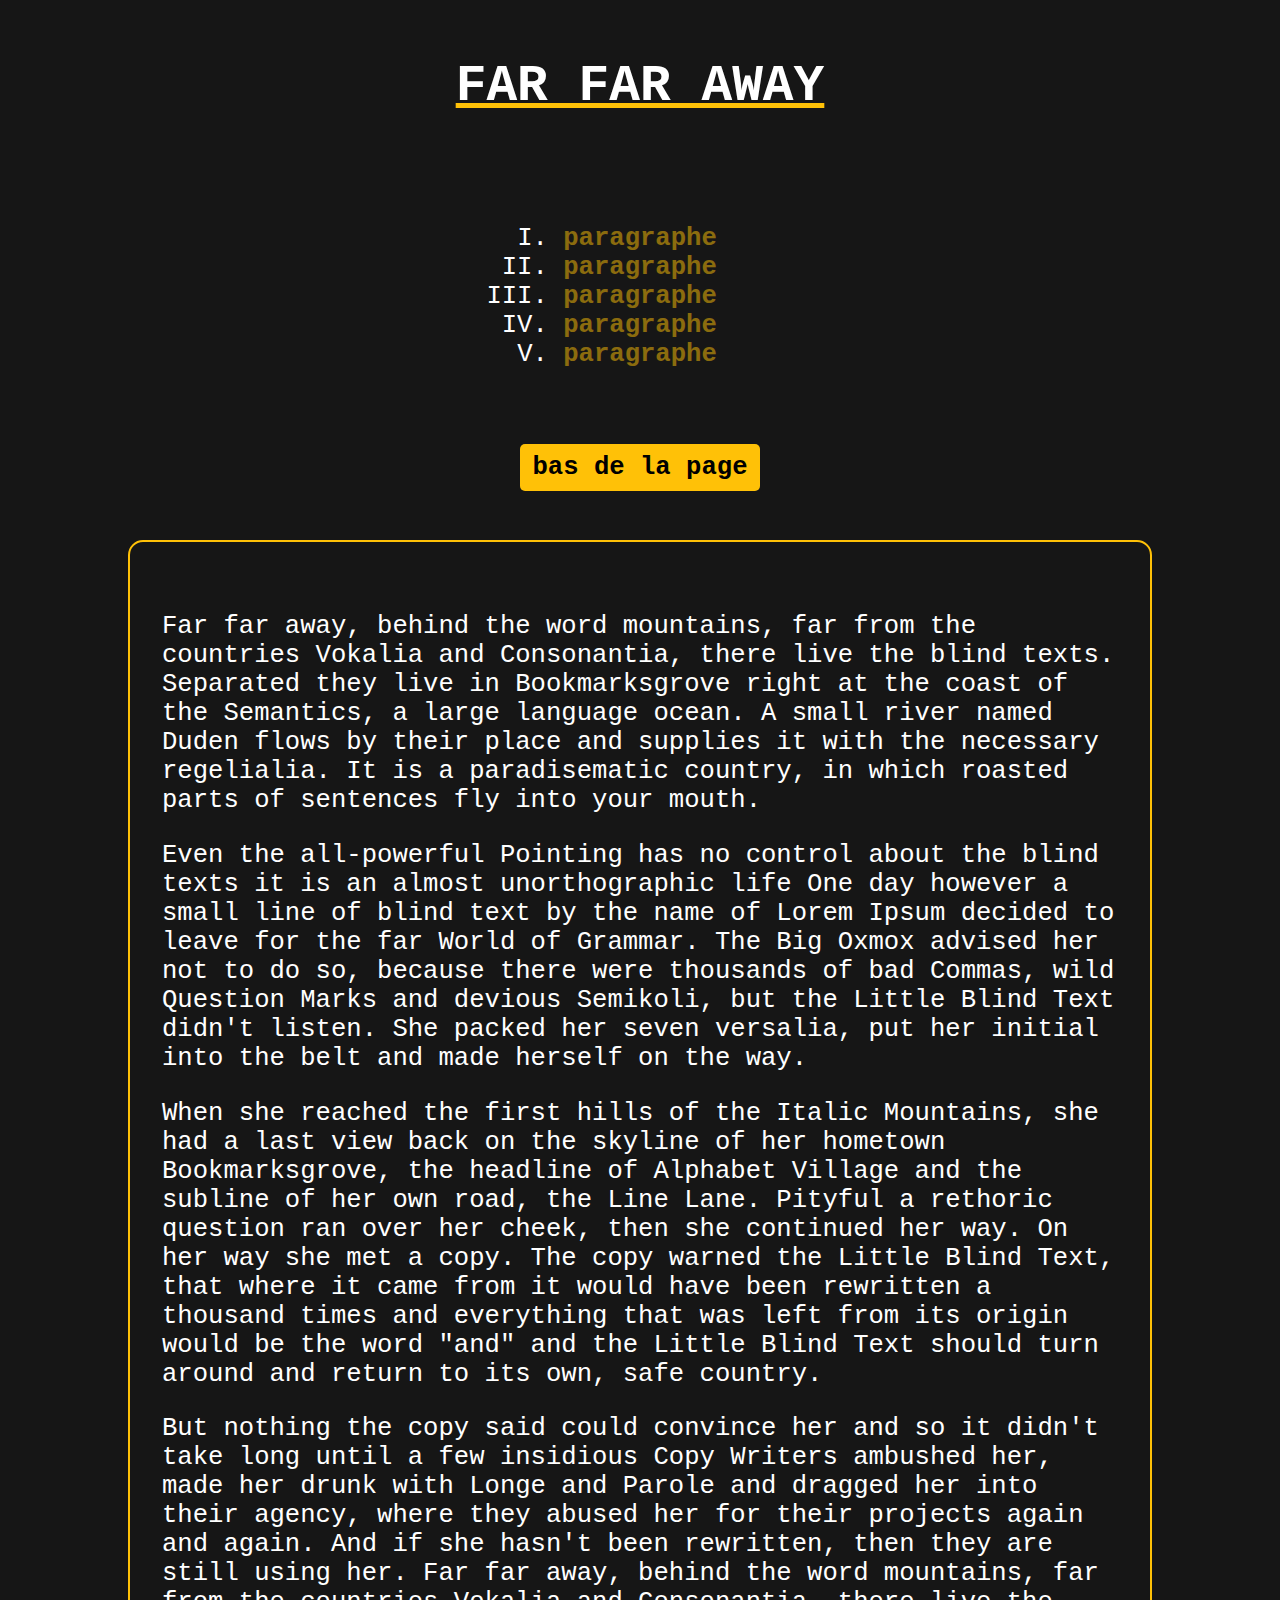
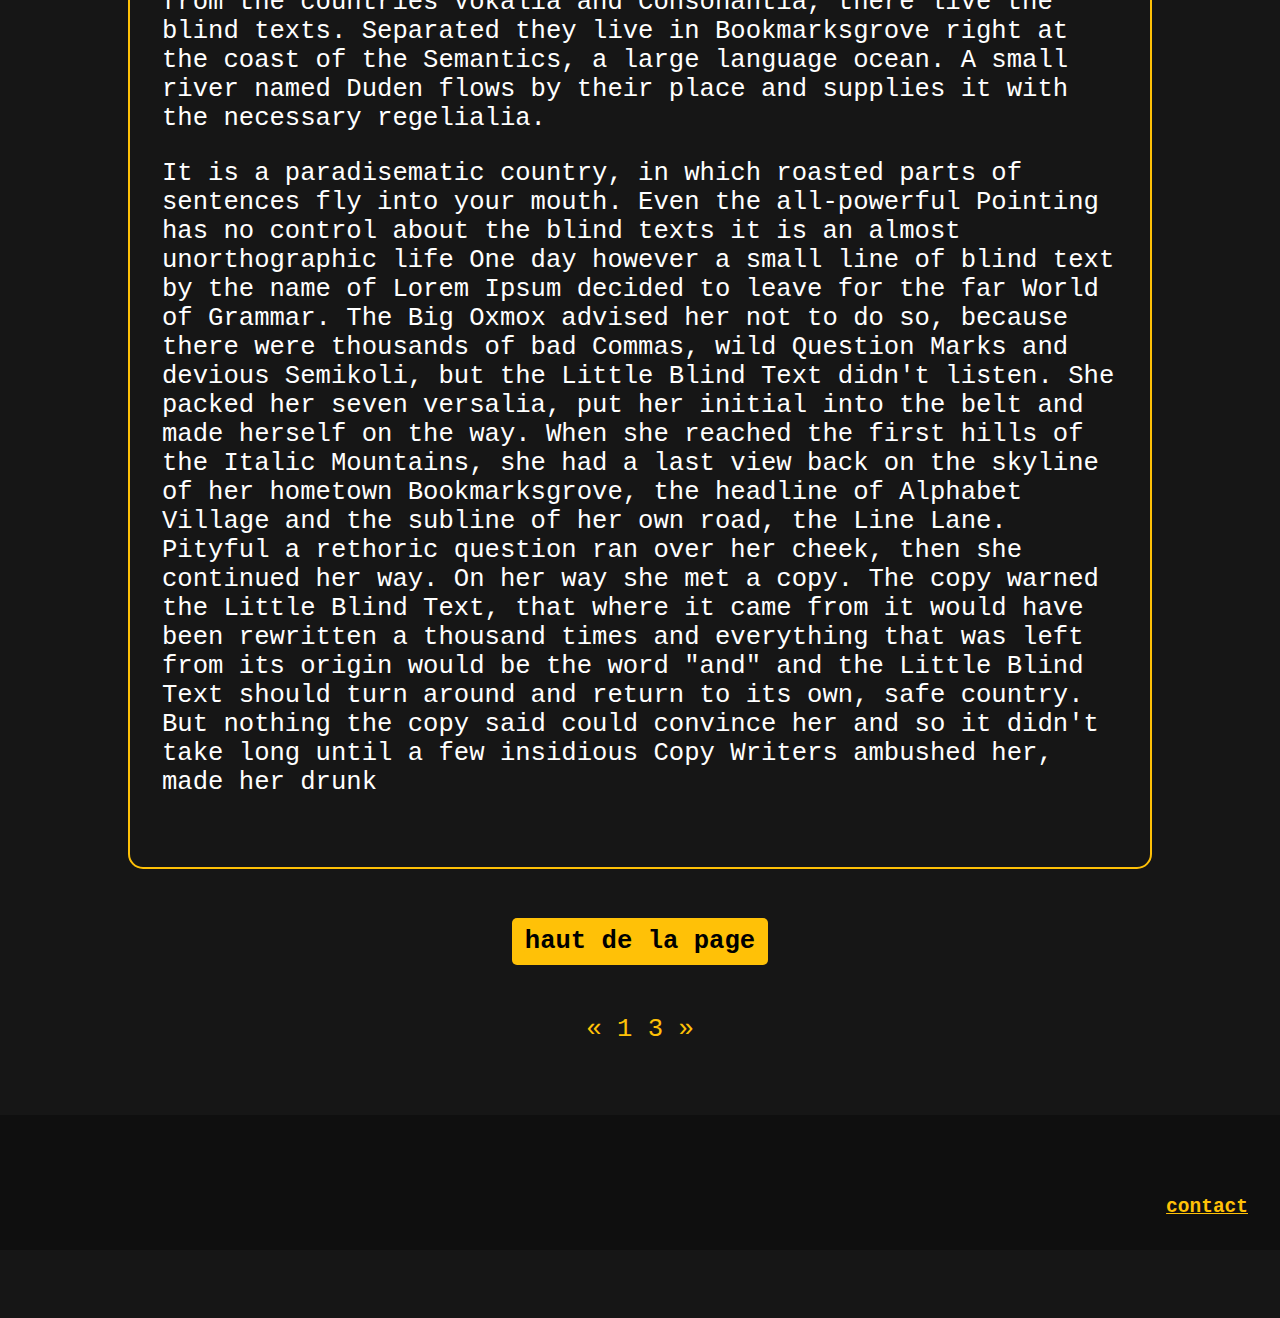
<file: vscode/page2.html>
<!DOCTYPE html>
<html>
  <head>
    <meta charset="UTF-8" />
    <title>page 2</title>
    <link rel="stylesheet" href="style.css" />
  </head>
  <body>
    <div class="main">
      <titre>
        <h1>FAR FAR AWAY</h1>
      </titre>
      <div class="Legend">
        <ol type="I">
          <li><a href="#1">paragraphe</a></li>
          <li><a href="#2">paragraphe</a></li>
          <li><a href="#3">paragraphe</a></li>
          <li><a href="#4">paragraphe</a></li>
          <li><a href="#5">paragraphe</a></li>
        </ol>
      </div>
      <a href="#bottom">
        <div class="scroll-btn">bas de la page</div>
      </a>
      <div class="Paragraph">
        <p id="1">
          Far far away, behind the word mountains, far from the countries Vokalia and Consonantia,
          there live the blind texts. Separated they live in Bookmarksgrove right at the coast of
          the Semantics, a large language ocean. A small river named Duden flows by their place and
          supplies it with the necessary regelialia. It is a paradisematic country, in which roasted
          parts of sentences fly into your mouth.
        </p>
        <p id="2">
          Even the all-powerful Pointing has no control about the blind texts it is an almost
          unorthographic life One day however a small line of blind text by the name of Lorem Ipsum
          decided to leave for the far World of Grammar. The Big Oxmox advised her not to do so,
          because there were thousands of bad Commas, wild Question Marks and devious Semikoli, but
          the Little Blind Text didn't listen. She packed her seven versalia, put her initial into
          the belt and made herself on the way.
        </p>
        <p id="3">
          When she reached the first hills of the Italic Mountains, she had a last view back on the
          skyline of her hometown Bookmarksgrove, the headline of Alphabet Village and the subline
          of her own road, the Line Lane. Pityful a rethoric question ran over her cheek, then she
          continued her way. On her way she met a copy. The copy warned the Little Blind Text, that
          where it came from it would have been rewritten a thousand times and everything that was
          left from its origin would be the word "and" and the Little Blind Text should turn around
          and return to its own, safe country.
        </p>
        <p id="4">
          But nothing the copy said could convince her and so it didn't take long until a few
          insidious Copy Writers ambushed her, made her drunk with Longe and Parole and dragged her
          into their agency, where they abused her for their projects again and again. And if she
          hasn't been rewritten, then they are still using her. Far far away, behind the word
          mountains, far from the countries Vokalia and Consonantia, there live the blind texts.
          Separated they live in Bookmarksgrove right at the coast of the Semantics, a large
          language ocean. A small river named Duden flows by their place and supplies it with the
          necessary regelialia.
        </p>
        <p id="5">
          It is a paradisematic country, in which roasted parts of sentences fly into your mouth.
          Even the all-powerful Pointing has no control about the blind texts it is an almost
          unorthographic life One day however a small line of blind text by the name of Lorem Ipsum
          decided to leave for the far World of Grammar. The Big Oxmox advised her not to do so,
          because there were thousands of bad Commas, wild Question Marks and devious Semikoli, but
          the Little Blind Text didn't listen. She packed her seven versalia, put her initial into
          the belt and made herself on the way. When she reached the first hills of the Italic
          Mountains, she had a last view back on the skyline of her hometown Bookmarksgrove, the
          headline of Alphabet Village and the subline of her own road, the Line Lane. Pityful a
          rethoric question ran over her cheek, then she continued her way. On her way she met a
          copy. The copy warned the Little Blind Text, that where it came from it would have been
          rewritten a thousand times and everything that was left from its origin would be the word
          "and" and the Little Blind Text should turn around and return to its own, safe country.
          But nothing the copy said could convince her and so it didn't take long until a few
          insidious Copy Writers ambushed her, made her drunk
        </p>
      </div>
      <a href="#">
        <div class="scroll-btn">haut de la page</div>
      </a>
      <div class="pages">
        <a href="main.html">«</a>
        <a href="main.html">1</a>
        <a href="page/page3.html">3</a>
        <a href="page/page3.html">»</a>
      </div>
      <div id="bottom"></div>
    </div>
    <footer>
      <div class="help-nav">
        <a href="page/contact.html">contact</a>
      </div>
    </footer>
  </body>
</html>
</file>
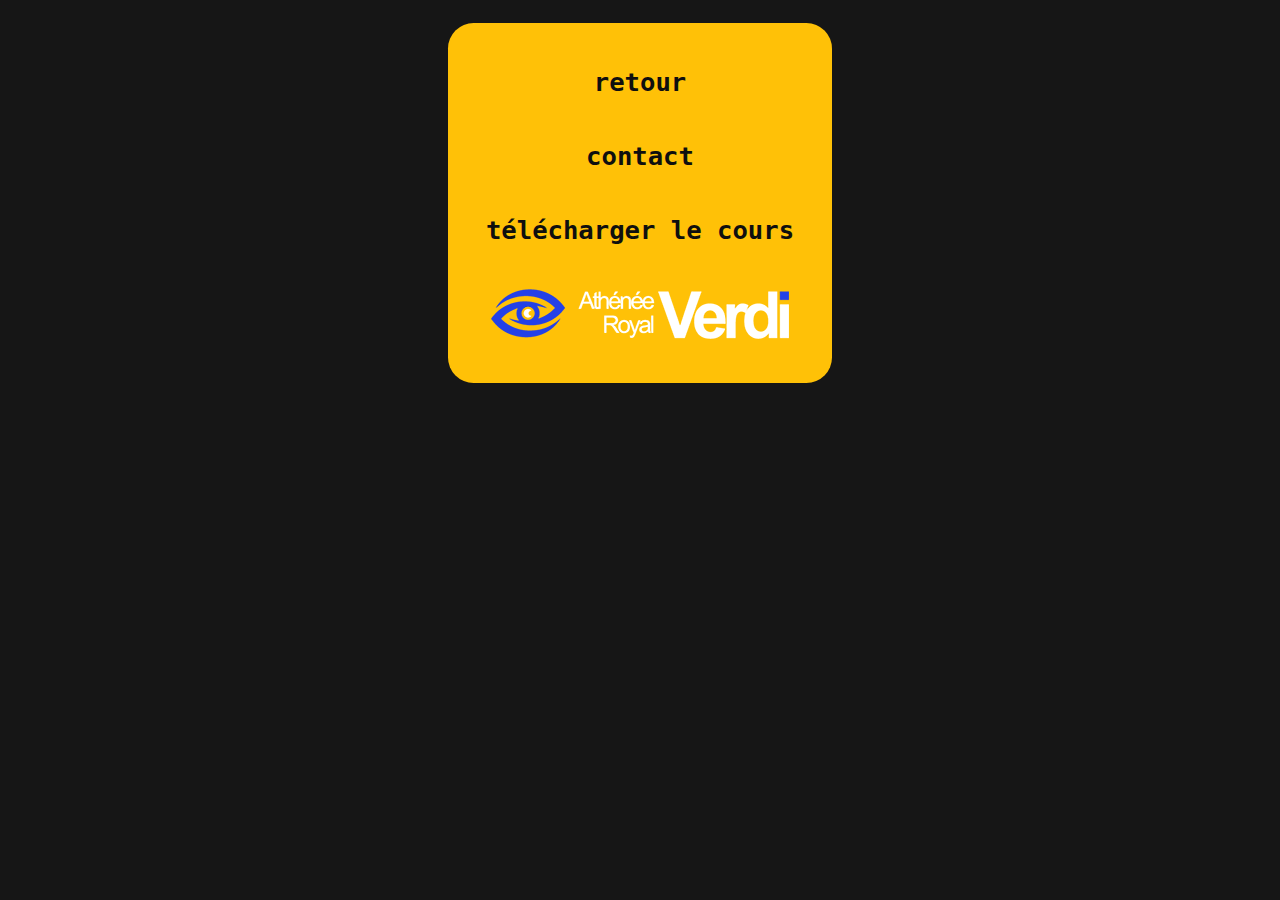
<file: vscode/page/contact.html>
<!DOCTYPE html>
<html>
  <head>
    <meta charset="UTF-8" />
    <title>contact</title>
    <link rel="stylesheet" href="../style.css" />
  </head>
  <body>
    <div class="main">
      <div class="links">
        <a href="../main.html">retour</a>
        <a href="mailto:aurelien.vincent@eleves.arverdi.be">contact</a>
        <a href="../assets/download/cours info ttr 2024 (1).pdf" download="">
          télécharger le cours
        </a>
        <img src="../assets/images/logo_arverdi.png" alt="logo verdi" title="photo" />
      </div>
    </div>
  </body>
</html>
</file>
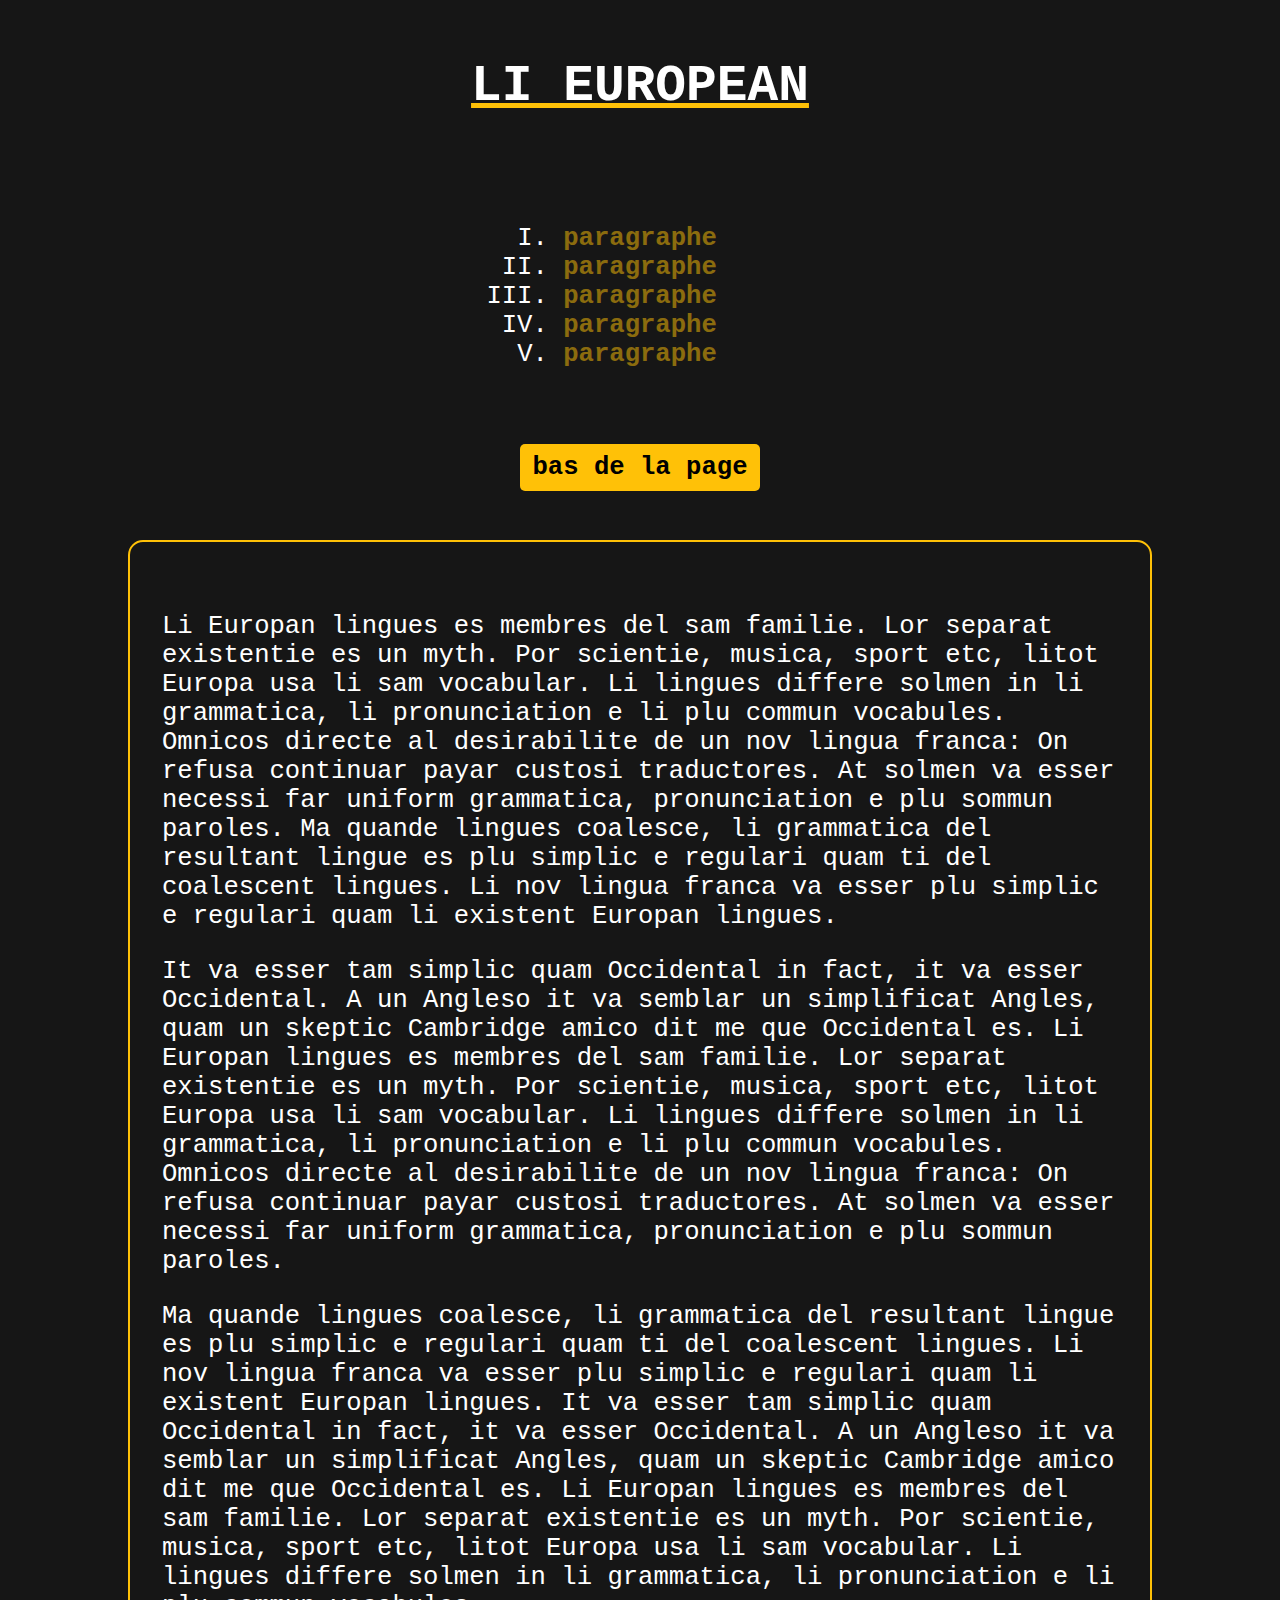
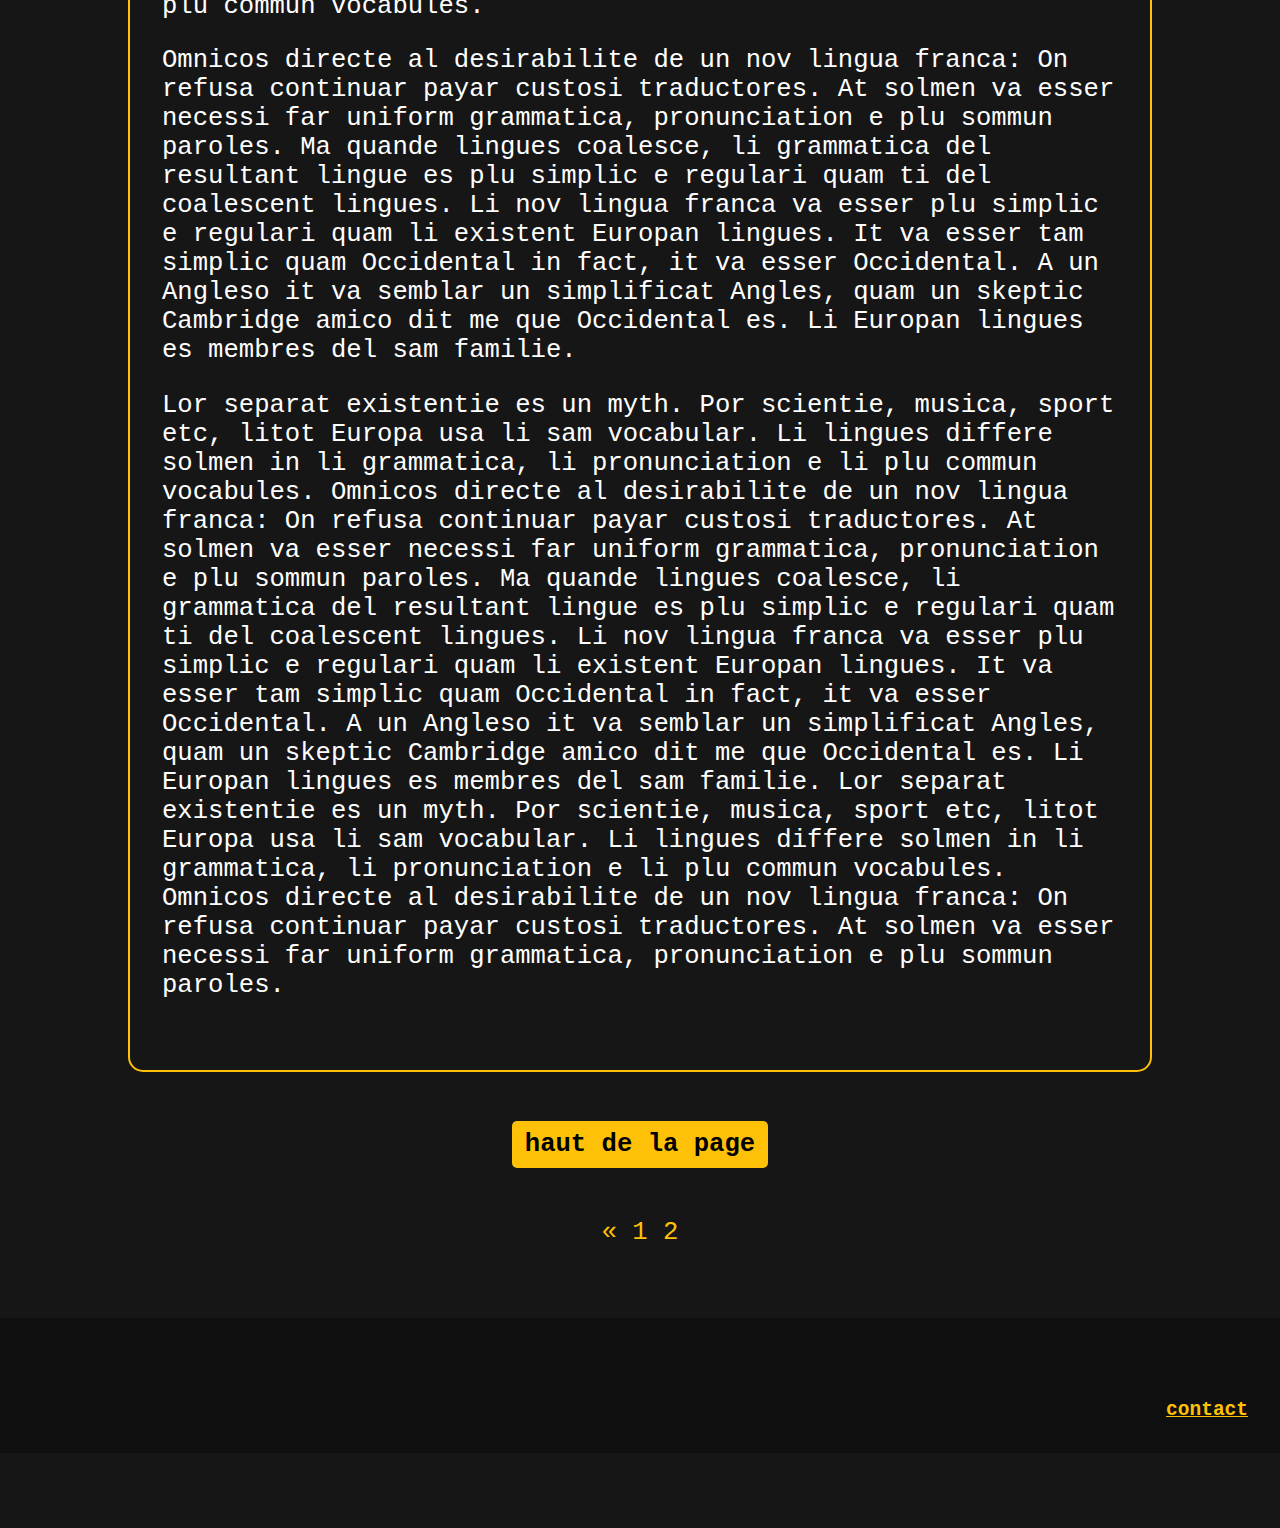
<file: vscode/page/page3.html>
<!DOCTYPE html>
<html>
  <head>
    <meta charset="UTF-8" />
    <title>page 3</title>
    <link rel="stylesheet" href="../style.css" />
  </head>
  <body>
    <div class="main">
      <titre>
        <h1>LI EUROPEAN</h1>
      </titre>
      <div class="Legend">
        <ol type="I">
          <li><a href="#1">paragraphe</a></li>
          <li><a href="#2">paragraphe</a></li>
          <li><a href="#3">paragraphe</a></li>
          <li><a href="#4">paragraphe</a></li>
          <li><a href="#5">paragraphe</a></li>
        </ol>
      </div>
      <a href="#bottom">
        <div class="scroll-btn">bas de la page</div>
      </a>
      <div class="Paragraph">
        <p id="1">
          Li Europan lingues es membres del sam familie. Lor separat existentie es un myth. Por
          scientie, musica, sport etc, litot Europa usa li sam vocabular. Li lingues differe solmen
          in li grammatica, li pronunciation e li plu commun vocabules. Omnicos directe al
          desirabilite de un nov lingua franca: On refusa continuar payar custosi traductores. At
          solmen va esser necessi far uniform grammatica, pronunciation e plu sommun paroles. Ma
          quande lingues coalesce, li grammatica del resultant lingue es plu simplic e regulari quam
          ti del coalescent lingues. Li nov lingua franca va esser plu simplic e regulari quam li
          existent Europan lingues.
        </p>
        <p id="2">
          It va esser tam simplic quam Occidental in fact, it va esser Occidental. A un Angleso it
          va semblar un simplificat Angles, quam un skeptic Cambridge amico dit me que Occidental
          es. Li Europan lingues es membres del sam familie. Lor separat existentie es un myth. Por
          scientie, musica, sport etc, litot Europa usa li sam vocabular. Li lingues differe solmen
          in li grammatica, li pronunciation e li plu commun vocabules. Omnicos directe al
          desirabilite de un nov lingua franca: On refusa continuar payar custosi traductores. At
          solmen va esser necessi far uniform grammatica, pronunciation e plu sommun paroles.
        </p>
        <p id="3">
          Ma quande lingues coalesce, li grammatica del resultant lingue es plu simplic e regulari
          quam ti del coalescent lingues. Li nov lingua franca va esser plu simplic e regulari quam
          li existent Europan lingues. It va esser tam simplic quam Occidental in fact, it va esser
          Occidental. A un Angleso it va semblar un simplificat Angles, quam un skeptic Cambridge
          amico dit me que Occidental es. Li Europan lingues es membres del sam familie. Lor separat
          existentie es un myth. Por scientie, musica, sport etc, litot Europa usa li sam vocabular.
          Li lingues differe solmen in li grammatica, li pronunciation e li plu commun vocabules.
        </p>
        <p id="4">
          Omnicos directe al desirabilite de un nov lingua franca: On refusa continuar payar custosi
          traductores. At solmen va esser necessi far uniform grammatica, pronunciation e plu sommun
          paroles. Ma quande lingues coalesce, li grammatica del resultant lingue es plu simplic e
          regulari quam ti del coalescent lingues. Li nov lingua franca va esser plu simplic e
          regulari quam li existent Europan lingues. It va esser tam simplic quam Occidental in
          fact, it va esser Occidental. A un Angleso it va semblar un simplificat Angles, quam un
          skeptic Cambridge amico dit me que Occidental es. Li Europan lingues es membres del sam
          familie.
        </p>
        <p id="5">
          Lor separat existentie es un myth. Por scientie, musica, sport etc, litot Europa usa li
          sam vocabular. Li lingues differe solmen in li grammatica, li pronunciation e li plu
          commun vocabules. Omnicos directe al desirabilite de un nov lingua franca: On refusa
          continuar payar custosi traductores. At solmen va esser necessi far uniform grammatica,
          pronunciation e plu sommun paroles. Ma quande lingues coalesce, li grammatica del
          resultant lingue es plu simplic e regulari quam ti del coalescent lingues. Li nov lingua
          franca va esser plu simplic e regulari quam li existent Europan lingues. It va esser tam
          simplic quam Occidental in fact, it va esser Occidental. A un Angleso it va semblar un
          simplificat Angles, quam un skeptic Cambridge amico dit me que Occidental es. Li Europan
          lingues es membres del sam familie. Lor separat existentie es un myth. Por scientie,
          musica, sport etc, litot Europa usa li sam vocabular. Li lingues differe solmen in li
          grammatica, li pronunciation e li plu commun vocabules. Omnicos directe al desirabilite de
          un nov lingua franca: On refusa continuar payar custosi traductores. At solmen va esser
          necessi far uniform grammatica, pronunciation e plu sommun paroles.
        </p>
      </div>
      <a href="#">
        <div class="scroll-btn">haut de la page</div>
      </a>
      <div class="pages">
        <a href="../page2.html">«</a>
        <a href="../main.html">1</a>
        <a href="../page2.html">2</a>
      </div>
      <div id="bottom"></div>
    </div>
    <footer>
      <div class="help-nav">
        <a href="page/contact.html">contact</a>
      </div>
    </footer>
  </body>
</html>
</file>
<file: style.css>
body {
  margin: 0px;
  background-color: #161616;
  color: white;
  min-width: 675px;
  font-family: monospace;
  font-weight: lighter;
}

.main {
  padding: 2.5vh 10vw;
  font-size: 2vw;
  display: grid;
  justify-items: center;
  gap: 6.841vw;
}

titre {
  display: flex;
  justify-content: center;
  text-decoration: underline;
  text-decoration-color: #ffc107;
}

h1 {
  margin: 0px;
}

a {
  text-decoration: none;
  color: #ffc107;
}

.Legend {
  padding: 0vh 2.5vw;
}

ol {
  padding: 0px;
  margin: 0px;
}

li > a {
  font-weight: bold;
  opacity: 0.5;
  transition: opacity 0.5s ease;
}

li > a:hover {
  text-decoration: underline dashed;
  text-decoration-thickness: 15%;
  opacity: 1;
}

li::marker {
  color: #00000062;
}

li:hover::marker {
  color: #ffffff;
  content: ">  ";
}

.Paragraph {
  border-style: solid;
  border-width: 0.217vw;
  border-radius: 1.172vw;
  border-color: #ffc107;
  padding: 5vh 2.5vw;
  min-width: 500px;
}

.scroll-btn {
  background-color: #ffc107;
  padding: 1vh 1vw;
  border-radius: 0.391vw;
  transition: transform 0.5s ease;
  color: rgb(0, 0, 0);
  text-decoration: none;
  font-weight: bold;
}

.scroll-btn:hover {
  transform: scale(1.05);
}

.pages {
  cursor: pointer;
}

.pages > a:hover {
  color: #ffffff;
}

footer {
  height: 15vh;
  width: 100%;
  background-color: #0f0f0f;
  display: flex;
  justify-content: flex-end;
  align-items: flex-end;
}

.help-nav {
  padding: 0% 2.5% 2.5% 0%;
  font-size: 150%;
  font-weight: 900;
}

.help-nav a {
  text-decoration: underline solid;
}

.links {
  background-color: #ffc107;
  height: auto;
  width: 30vw;
  display: flex;
  justify-content: space-evenly;
  align-items: center;
  flex-direction: column;
  border-radius: 2vw;
  padding: 1vh 1vw;
  gap: 5vh;
}

.links a {
  color: #0f0f0f;
  text-decoration: none;
  font-weight: bold;
}

.links img {
  height: 15%;
}
</file>
<file: vscode/style.css>
body {
  margin: 0px;
  background-color: #161616;
  color: white;
  min-width: 675px;
  font-family: monospace;
  font-weight: lighter;
}

.main {
  padding: 2.5vh 10vw;
  font-size: 2vw;
  display: grid;
  justify-items: center;
  gap: 3.841vw;
}

titre {
  display: flex;
  justify-content: center;
  text-decoration: underline;
  text-decoration-color: #ffc107;
}

a {
  color: #ffc107;
}

.Legend {
  padding: 0vh 2.5vw;
}

ol {
  padding: 0px;
}

ol > li > a {
  text-decoration: none;
  font-weight: bold;
  opacity: 0.5;
  transition: opacity 0.5s ease;
}

ol > li > a:hover {
  text-decoration: underline dashed;
  opacity: 1;
}

.Paragraph {
  border-style: solid;
  border-width: 0.217vw;
  border-radius: 1.172vw;
  border-color: #ffc107;
  padding: 5vh 2.5vw;
  min-width: 500px;
}

.scroll-btn {
  background-color: #ffc107;
  padding: 1vh 1vw;
  border-radius: 0.391vw;
  transition: transform 0.5s ease;
  color: rgb(0, 0, 0);
  text-decoration: none;
  font-weight: bold;
}

.scroll-btn:hover {
  transform: scale(1.05);
}

.pages > a {
  text-decoration: none;
  color: #ffc107;
}

footer {
  height: 15vh;
  width: 100%;
  background-color: #0f0f0f;
  display: flex;
  justify-content: flex-end;
  align-items: flex-end;
}

.help-nav {
  padding: 0% 2.5% 2.5% 0%;
  font-size: 150%;
  font-weight: 900;
}

.links {
  background-color: #ffc107;
  height: 40vh;
  width: 30vw;
  display: flex;
  justify-content: space-evenly;
  align-items: center;
  flex-direction: column;
  border-radius: 2vw;
}

.links a {
  color: #0f0f0f;
  text-decoration: none;
  font-weight: bold;
}
</file>
